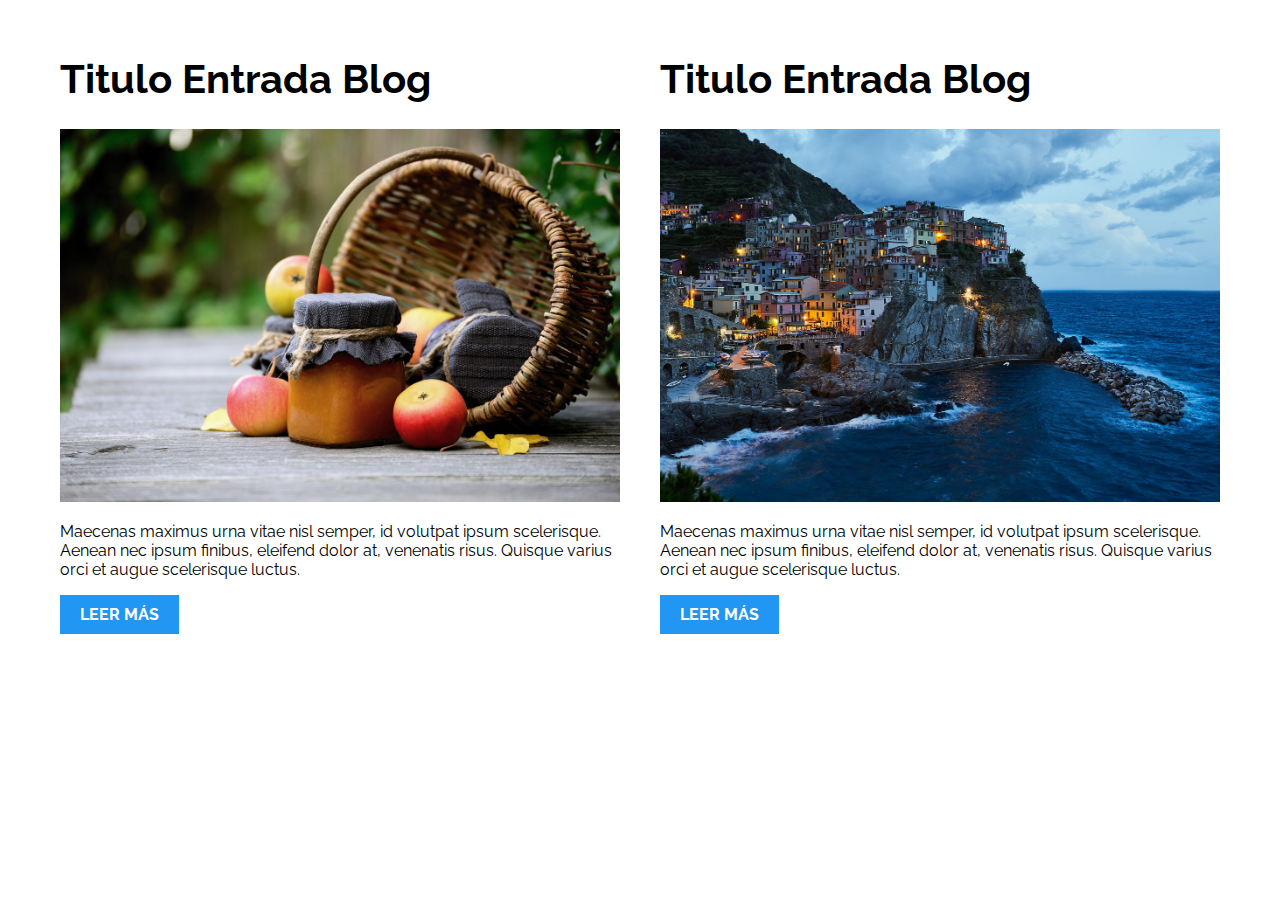
<file: 01-2columnas_iguales_css_grid/index.html>
<!DOCTYPE html>
<html>

<head>
    <meta charset="utf-8">
    <title>Patrones Responsive Web Design - 2 Columnas</title>
    <link rel="stylesheet" href="https://necolas.github.io/normalize.css/8.0.1/normalize.css">
    <link href="https://fonts.googleapis.com/css?family=Raleway:400,700,900" rel="stylesheet">
    <link rel="stylesheet" href="css/styles.css">
    <meta name="viewport" content="width=device-width, initial-scale=1">
</head>

<body>

    <div class="contenedor">
        <article class="entrada-blog">
            <h1>Titulo Entrada Blog</h1>
            <img src="img/imagen1.jpg">
            <p>Maecenas maximus urna vitae nisl semper, id volutpat ipsum scelerisque. Aenean nec ipsum finibus, eleifend dolor at, venenatis risus. Quisque varius orci et augue scelerisque luctus.</p>
            <a href="#">Leer más</a>
        </article>
        <article class="entrada-blog">
            <h1>Titulo Entrada Blog</h1>
            <img src="img/imagen2.jpg">
            <p>Maecenas maximus urna vitae nisl semper, id volutpat ipsum scelerisque. Aenean nec ipsum finibus, eleifend dolor at, venenatis risus. Quisque varius orci et augue scelerisque luctus.</p>
            <a href="#">Leer más</a>
        </article>
    </div>

</body>

</html>
</file>
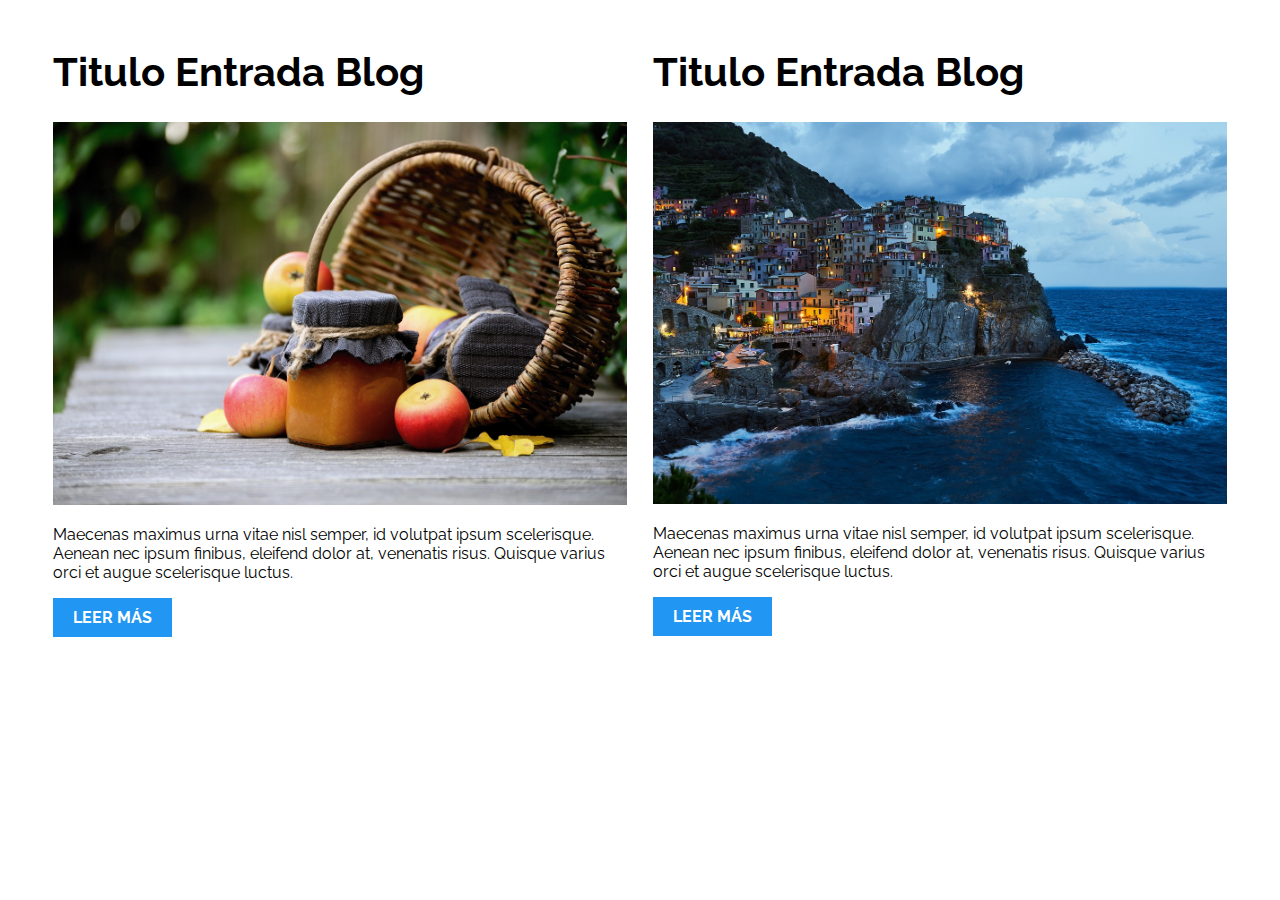
<file: 02-2columnas_iguales_flexbox/index.html>
<!DOCTYPE html>
<html>

<head>
    <meta charset="utf-8">
    <title>Patrones Responsive Web Design - 2 Columnas</title>
    <link rel="stylesheet" href="https://necolas.github.io/normalize.css/8.0.1/normalize.css">
    <link href="https://fonts.googleapis.com/css?family=Raleway:400,700,900" rel="stylesheet">
    <link rel="stylesheet" href="css/styles.css">
    <meta name="viewport" content="width=device-width, initial-scale=1">
</head>

<body>
    <div class="contenedor">
        <article class="entrada-blog">
            <h1>Titulo Entrada Blog</h1>
            <img src="img/imagen1.jpg">
            <p>Maecenas maximus urna vitae nisl semper, id volutpat ipsum scelerisque. Aenean nec ipsum finibus, eleifend dolor at, venenatis risus. Quisque varius orci et augue scelerisque luctus.</p>
            <a href="#">Leer más</a>
        </article>
        <article class="entrada-blog">
            <h1>Titulo Entrada Blog</h1>
            <img src="img/imagen2.jpg">
            <p>Maecenas maximus urna vitae nisl semper, id volutpat ipsum scelerisque. Aenean nec ipsum finibus, eleifend dolor at, venenatis risus. Quisque varius orci et augue scelerisque luctus.</p>
            <a href="#">Leer más</a>
        </article>
    </div>

</body>

</html>
</file>
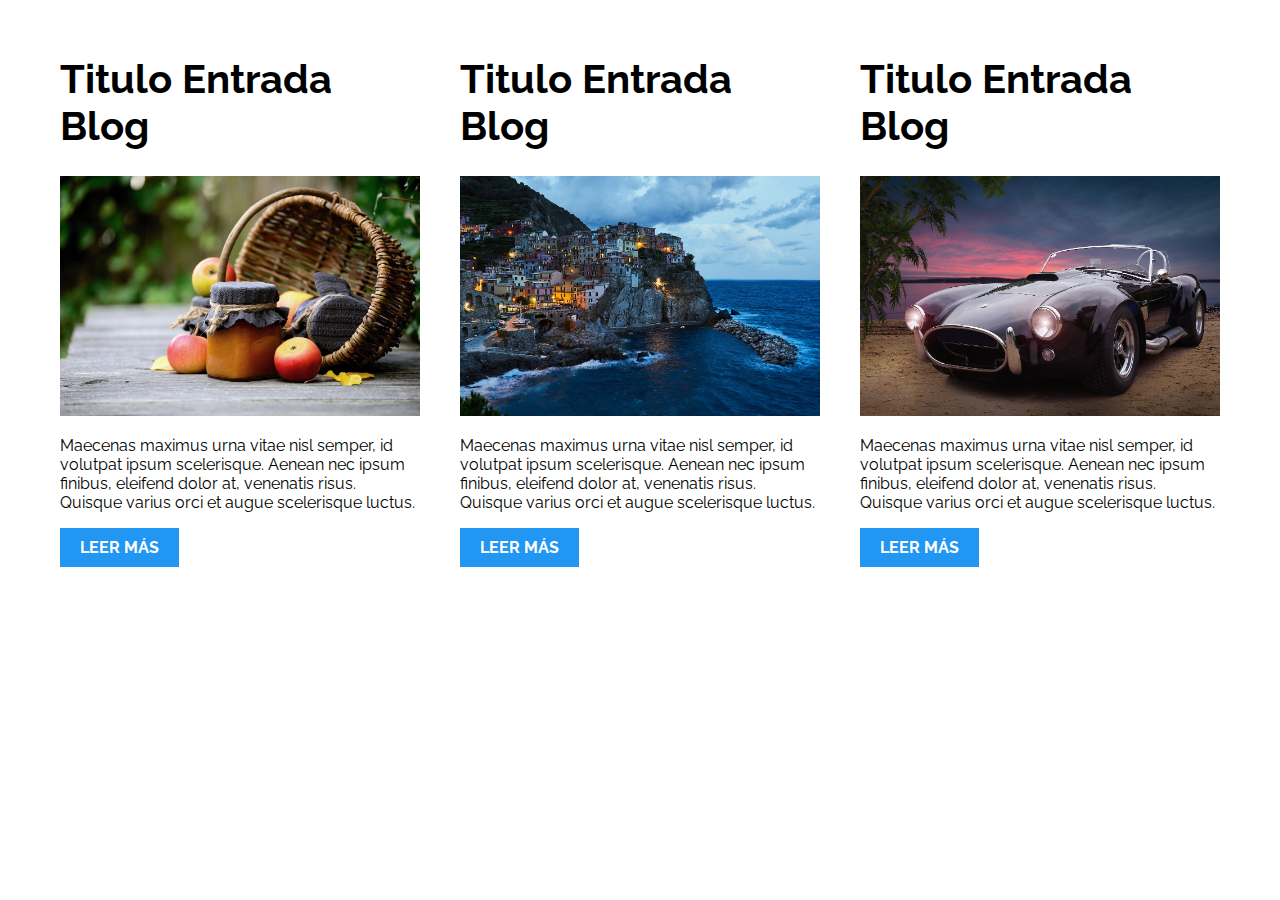
<file: 03-3columnas_iguales_css_grid/index.html>
<!DOCTYPE html>
<html>

<head>
    <meta charset="utf-8">
    <title>Patrones Responsive Web Design - 3 Columnas Iguales</title>
    <link rel="stylesheet" href="https://necolas.github.io/normalize.css/8.0.1/normalize.css">
    <link href="https://fonts.googleapis.com/css?family=Raleway:400,700,900" rel="stylesheet">
    <link rel="stylesheet" href="css/styles.css">
    <meta name="viewport" content="width=device-width, initial-scale=1">
</head>

<body>

    <div class="contenedor">
        <article class="entrada-blog">
            <h1>Titulo Entrada Blog</h1>
            <img src="img/imagen1.jpg">
            <p>Maecenas maximus urna vitae nisl semper, id volutpat ipsum scelerisque. Aenean nec ipsum finibus, eleifend dolor at, venenatis risus. Quisque varius orci et augue scelerisque luctus.</p>
            <a href="#">Leer más</a>
        </article>

        <article class="entrada-blog">
            <h1>Titulo Entrada Blog</h1>
            <img src="img/imagen2.jpg">

            <p>Maecenas maximus urna vitae nisl semper, id volutpat ipsum scelerisque. Aenean nec ipsum finibus, eleifend dolor at, venenatis risus. Quisque varius orci et augue scelerisque luctus.</p>
            <a href="#">Leer más</a>
        </article>

        <article class="entrada-blog">
            <h1>Titulo Entrada Blog</h1>
            <img src="img/imagen3.jpg">

            <p>Maecenas maximus urna vitae nisl semper, id volutpat ipsum scelerisque. Aenean nec ipsum finibus, eleifend dolor at, venenatis risus. Quisque varius orci et augue scelerisque luctus.</p>
            <a href="#">Leer más</a>
        </article>
    </div>

</body>

</html>
</file>
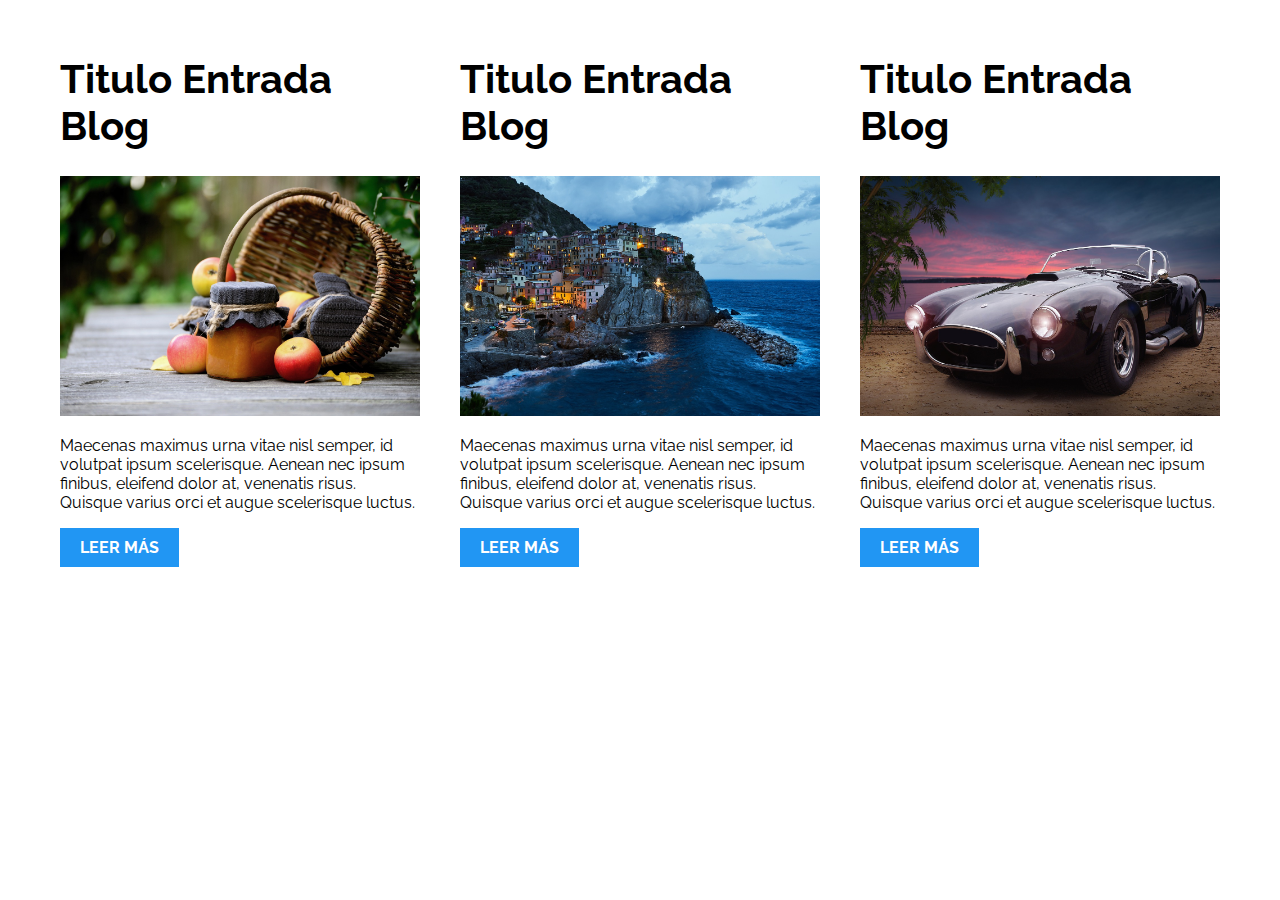
<file: 04-3columnas_iguales_flexbox/index.html>
<!DOCTYPE html>
<html>

<head>
    <meta charset="utf-8">
    <title>Patrones Responsive Web Design - 3 Columnas Iguales</title>
    <link rel="stylesheet" href="https://necolas.github.io/normalize.css/8.0.1/normalize.css">
    <link href="https://fonts.googleapis.com/css?family=Raleway:400,700,900" rel="stylesheet">
    <link rel="stylesheet" href="css/styles.css">
    <meta name="viewport" content="width=device-width, initial-scale=1">
</head>

<body>

    <div class="contenedor">
        <article class="entrada-blog">
            <h1>Titulo Entrada Blog</h1>
            <img src="img/imagen1.jpg">
            <p>Maecenas maximus urna vitae nisl semper, id volutpat ipsum scelerisque. Aenean nec ipsum finibus, eleifend dolor at, venenatis risus. Quisque varius orci et augue scelerisque luctus.</p>
            <a href="#">Leer más</a>
        </article>

        <article class="entrada-blog">
            <h1>Titulo Entrada Blog</h1>
            <img src="img/imagen2.jpg">

            <p>Maecenas maximus urna vitae nisl semper, id volutpat ipsum scelerisque. Aenean nec ipsum finibus, eleifend dolor at, venenatis risus. Quisque varius orci et augue scelerisque luctus.</p>
            <a href="#">Leer más</a>
        </article>

        <article class="entrada-blog">
            <h1>Titulo Entrada Blog</h1>
            <img src="img/imagen3.jpg">

            <p>Maecenas maximus urna vitae nisl semper, id volutpat ipsum scelerisque. Aenean nec ipsum finibus, eleifend dolor at, venenatis risus. Quisque varius orci et augue scelerisque luctus.</p>
            <a href="#">Leer más</a>
        </article>
    </div>
</body>

</html>
</file>
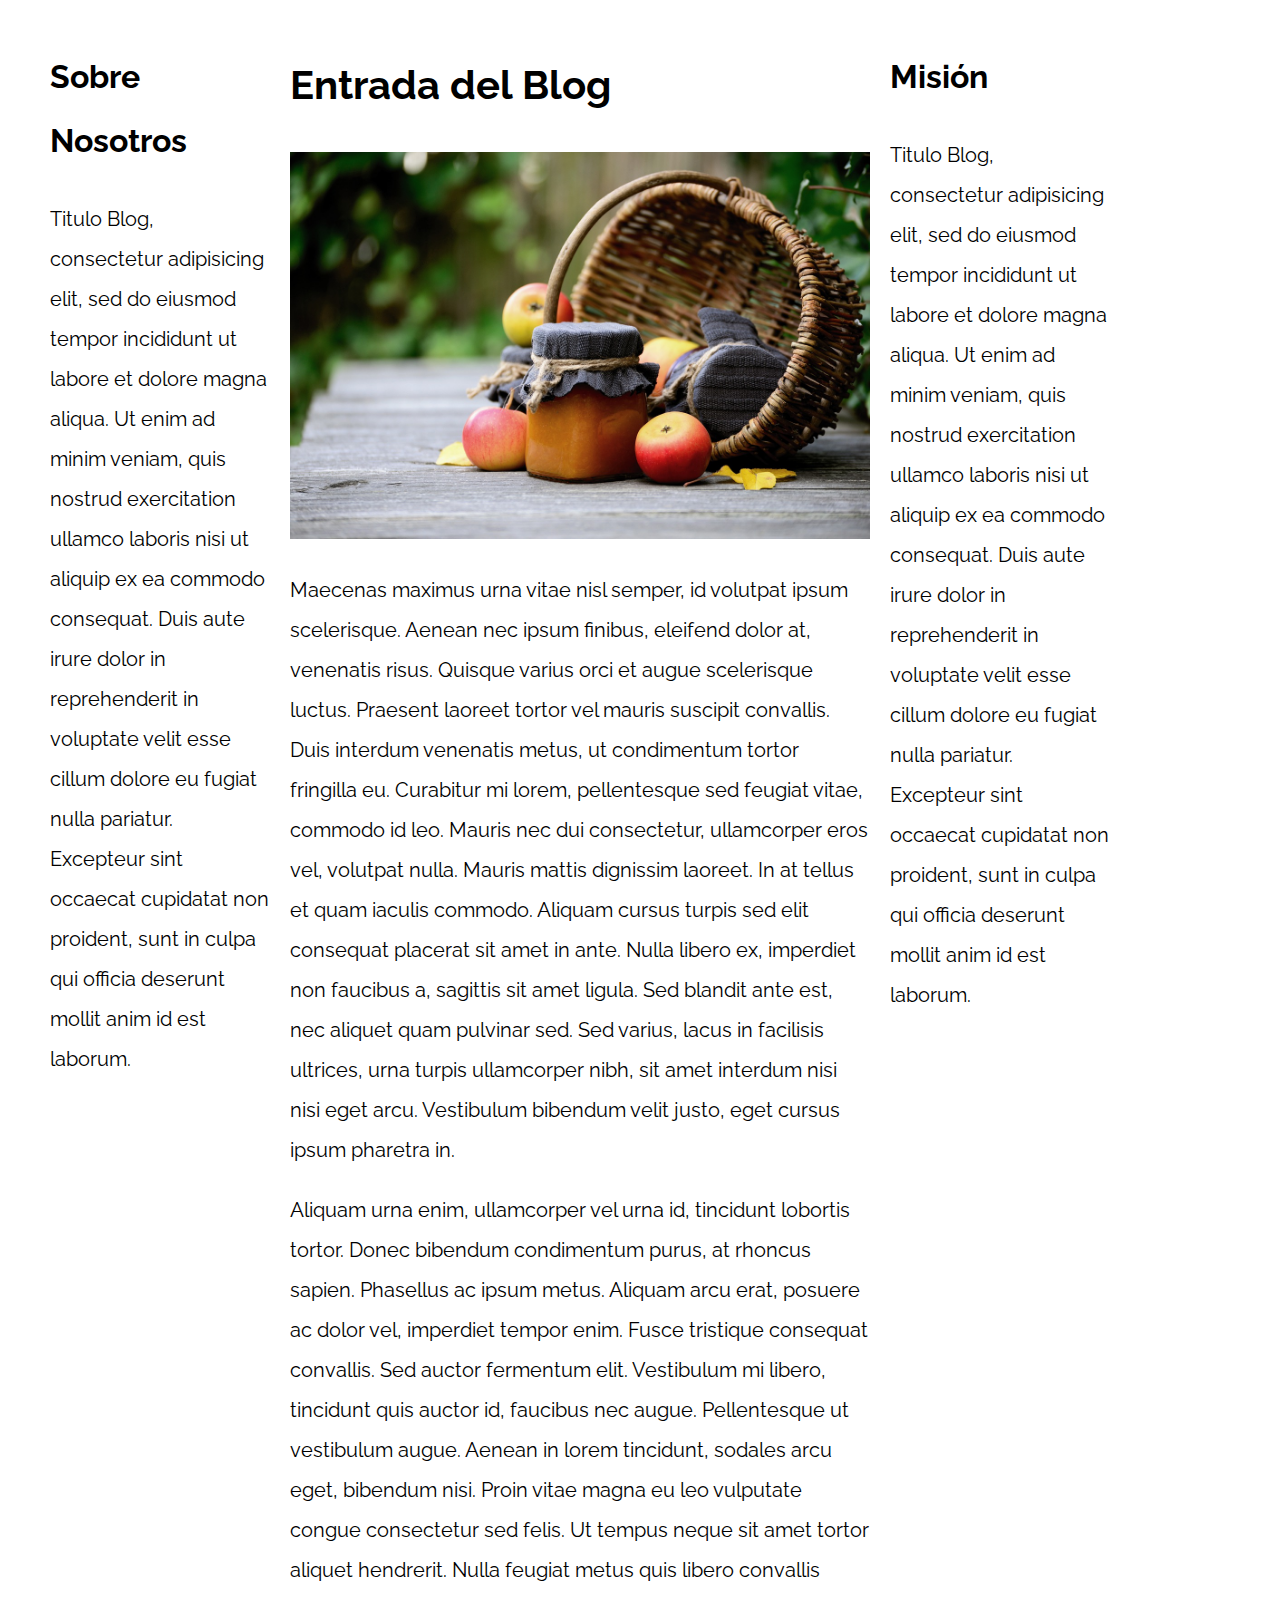
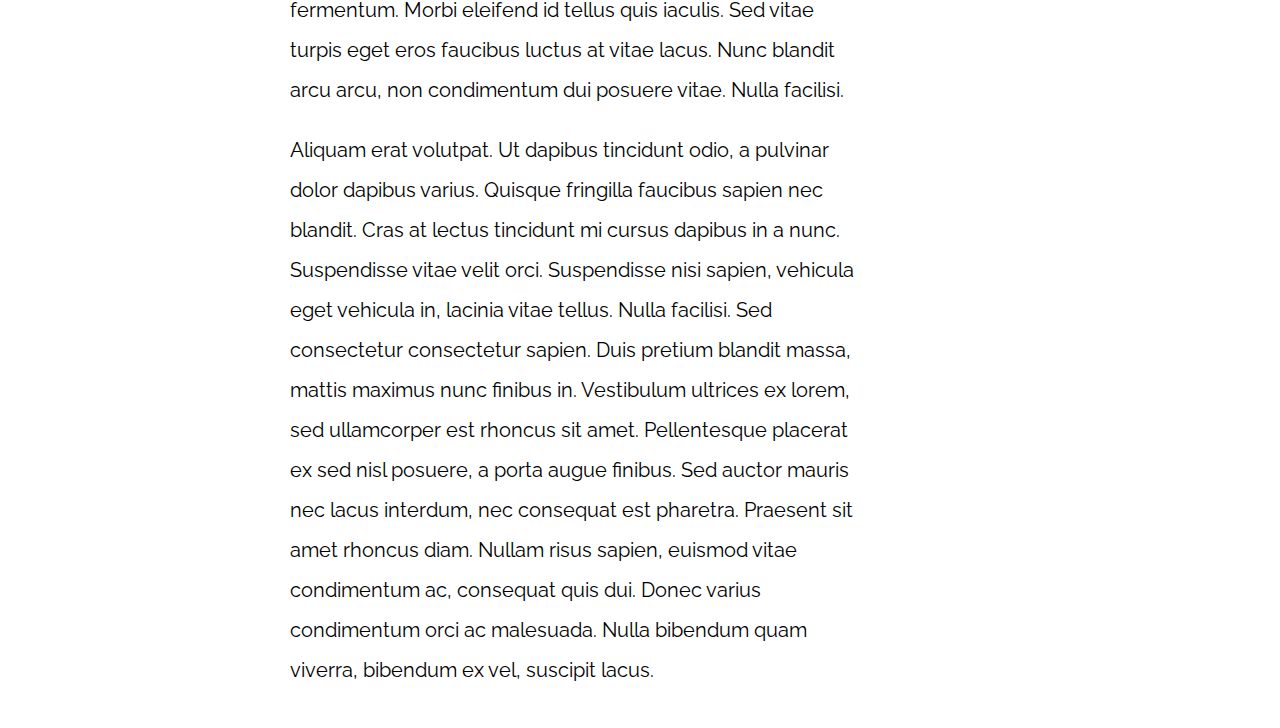
<file: 05-3columnas_css_grid/index.html>
<!DOCTYPE html>
<html>

<head>
    <meta charset="utf-8">
    <title>Patrones Responsive Web Design</title>
    <link rel="stylesheet" href="https://necolas.github.io/normalize.css/8.0.1/normalize.css">
    <link href="https://fonts.googleapis.com/css?family=Raleway:400,700,900" rel="stylesheet">
    <link rel="stylesheet" href="css/styles.css">
    <meta name="viewport" content="width=device-width, initial-scale=1">
</head>

<body>

    <div class="contenedor">
        <main class="contenidoprin">
            <article>
                <h1>Entrada del Blog</h1>
                <img src="img/imagen1.jpg">

                <p>Maecenas maximus urna vitae nisl semper, id volutpat ipsum scelerisque. Aenean nec ipsum finibus, eleifend dolor at, venenatis risus. Quisque varius orci et augue scelerisque luctus. Praesent laoreet tortor vel mauris suscipit convallis.
                    Duis interdum venenatis metus, ut condimentum tortor fringilla eu. Curabitur mi lorem, pellentesque sed feugiat vitae, commodo id leo. Mauris nec dui consectetur, ullamcorper eros vel, volutpat nulla. Mauris mattis dignissim laoreet.
                    In at tellus et quam iaculis commodo. Aliquam cursus turpis sed elit consequat placerat sit amet in ante. Nulla libero ex, imperdiet non faucibus a, sagittis sit amet ligula. Sed blandit ante est, nec aliquet quam pulvinar sed. Sed
                    varius, lacus in facilisis ultrices, urna turpis ullamcorper nibh, sit amet interdum nisi nisi eget arcu. Vestibulum bibendum velit justo, eget cursus ipsum pharetra in.</p>

                <p>Aliquam urna enim, ullamcorper vel urna id, tincidunt lobortis tortor. Donec bibendum condimentum purus, at rhoncus sapien. Phasellus ac ipsum metus. Aliquam arcu erat, posuere ac dolor vel, imperdiet tempor enim. Fusce tristique consequat
                    convallis. Sed auctor fermentum elit. Vestibulum mi libero, tincidunt quis auctor id, faucibus nec augue. Pellentesque ut vestibulum augue. Aenean in lorem tincidunt, sodales arcu eget, bibendum nisi. Proin vitae magna eu leo vulputate
                    congue consectetur sed felis. Ut tempus neque sit amet tortor aliquet hendrerit. Nulla feugiat metus quis libero convallis fermentum. Morbi eleifend id tellus quis iaculis. Sed vitae turpis eget eros faucibus luctus at vitae lacus.
                    Nunc blandit arcu arcu, non condimentum dui posuere vitae. Nulla facilisi.</p>

                <p>Aliquam erat volutpat. Ut dapibus tincidunt odio, a pulvinar dolor dapibus varius. Quisque fringilla faucibus sapien nec blandit. Cras at lectus tincidunt mi cursus dapibus in a nunc. Suspendisse vitae velit orci. Suspendisse nisi sapien,
                    vehicula eget vehicula in, lacinia vitae tellus. Nulla facilisi. Sed consectetur consectetur sapien. Duis pretium blandit massa, mattis maximus nunc finibus in. Vestibulum ultrices ex lorem, sed ullamcorper est rhoncus sit amet. Pellentesque
                    placerat ex sed nisl posuere, a porta augue finibus. Sed auctor mauris nec lacus interdum, nec consequat est pharetra. Praesent sit amet rhoncus diam. Nullam risus sapien, euismod vitae condimentum ac, consequat quis dui. Donec varius
                    condimentum orci ac malesuada. Nulla bibendum quam viverra, bibendum ex vel, suscipit lacus.</p>

            </article>
        </main>

        <aside class="aside1">
            <h2>Sobre Nosotros</h2>
            <p>Titulo Blog, consectetur adipisicing elit, sed do eiusmod tempor incididunt ut labore et dolore magna aliqua. Ut enim ad minim veniam, quis nostrud exercitation ullamco laboris nisi ut aliquip ex ea commodo consequat. Duis aute irure dolor
                in reprehenderit in voluptate velit esse cillum dolore eu fugiat nulla pariatur. Excepteur sint occaecat cupidatat non proident, sunt in culpa qui officia deserunt mollit anim id est laborum.</p>
        </aside>
        <aside class="aside2">
            <h2>Misión</h2>
            <p>Titulo Blog, consectetur adipisicing elit, sed do eiusmod tempor incididunt ut labore et dolore magna aliqua. Ut enim ad minim veniam, quis nostrud exercitation ullamco laboris nisi ut aliquip ex ea commodo consequat. Duis aute irure dolor
                in reprehenderit in voluptate velit esse cillum dolore eu fugiat nulla pariatur. Excepteur sint occaecat cupidatat non proident, sunt in culpa qui officia deserunt mollit anim id est laborum.</p>
        </aside>
    </div>

</body>

</html>
</file>
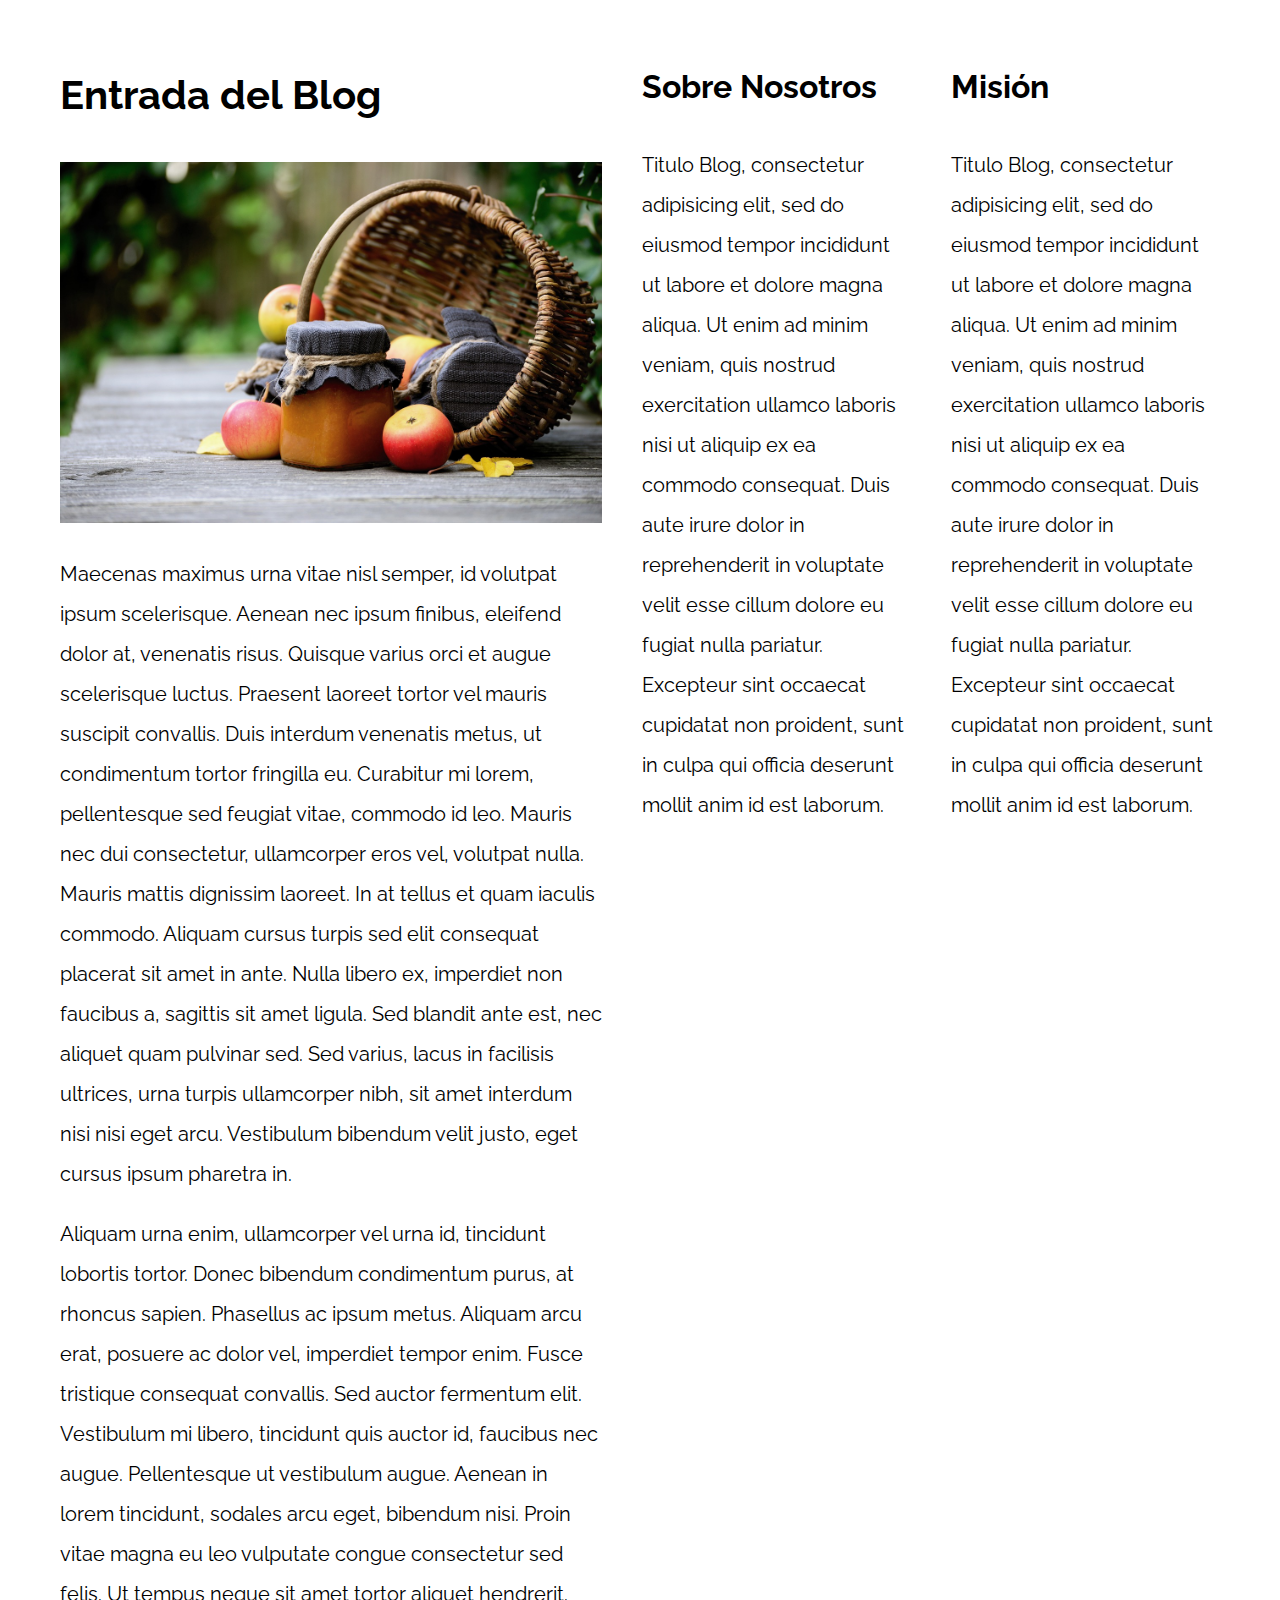
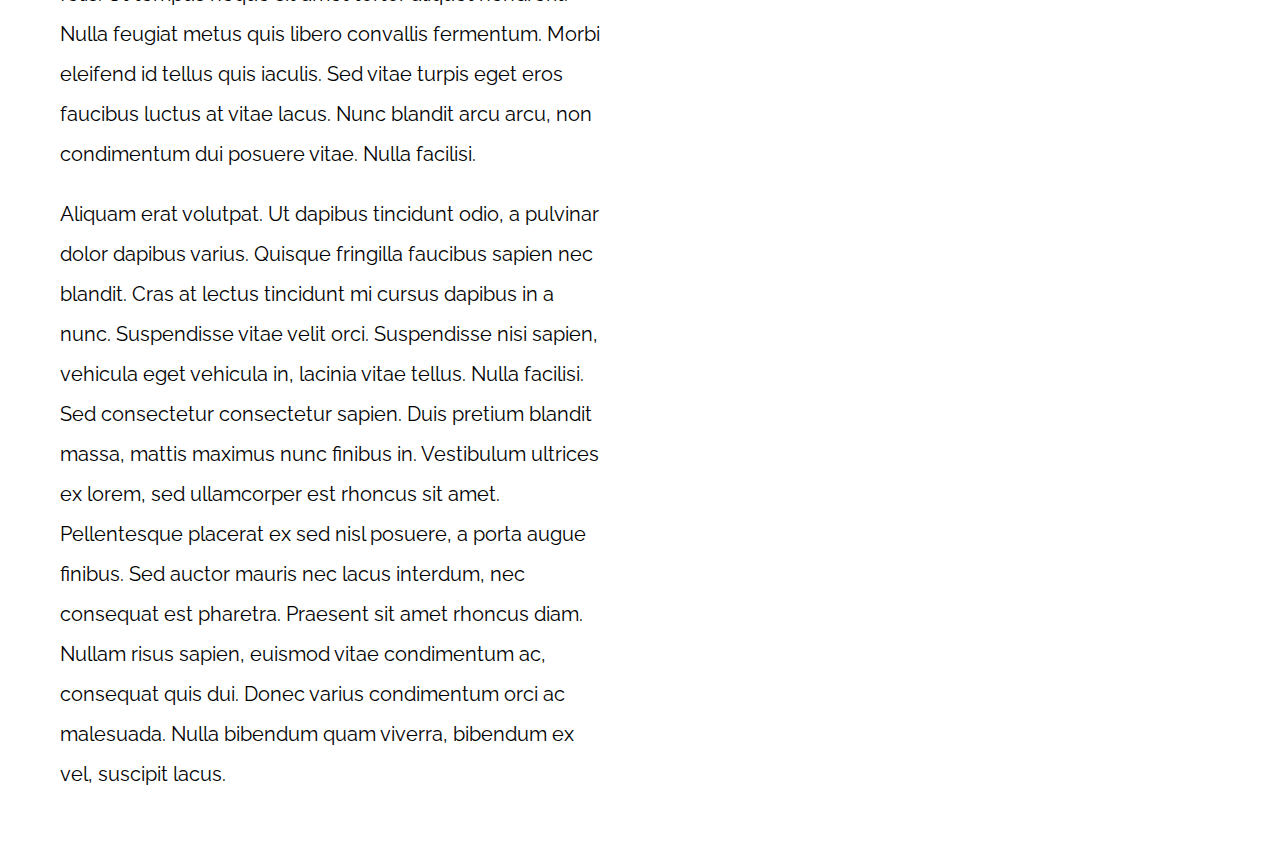
<file: 06-3columnas_flexbox/index.html>
<!DOCTYPE html>
<html>

<head>
    <meta charset="utf-8">
    <title>Patrones Responsive Web Design</title>
    <link rel="stylesheet" href="https://necolas.github.io/normalize.css/8.0.1/normalize.css">
    <link href="https://fonts.googleapis.com/css?family=Raleway:400,700,900" rel="stylesheet">
    <link rel="stylesheet" href="css/styles.css">
    <meta name="viewport" content="width=device-width, initial-scale=1">
</head>

<body>

    <div class="contenedor">
        <main class="conteprin">
            <article>
                <h1>Entrada del Blog</h1>
                <img src="img/imagen1.jpg">

                <p>Maecenas maximus urna vitae nisl semper, id volutpat ipsum scelerisque. Aenean nec ipsum finibus, eleifend dolor at, venenatis risus. Quisque varius orci et augue scelerisque luctus. Praesent laoreet tortor vel mauris suscipit convallis.
                    Duis interdum venenatis metus, ut condimentum tortor fringilla eu. Curabitur mi lorem, pellentesque sed feugiat vitae, commodo id leo. Mauris nec dui consectetur, ullamcorper eros vel, volutpat nulla. Mauris mattis dignissim laoreet.
                    In at tellus et quam iaculis commodo. Aliquam cursus turpis sed elit consequat placerat sit amet in ante. Nulla libero ex, imperdiet non faucibus a, sagittis sit amet ligula. Sed blandit ante est, nec aliquet quam pulvinar sed. Sed
                    varius, lacus in facilisis ultrices, urna turpis ullamcorper nibh, sit amet interdum nisi nisi eget arcu. Vestibulum bibendum velit justo, eget cursus ipsum pharetra in.</p>

                <p>Aliquam urna enim, ullamcorper vel urna id, tincidunt lobortis tortor. Donec bibendum condimentum purus, at rhoncus sapien. Phasellus ac ipsum metus. Aliquam arcu erat, posuere ac dolor vel, imperdiet tempor enim. Fusce tristique consequat
                    convallis. Sed auctor fermentum elit. Vestibulum mi libero, tincidunt quis auctor id, faucibus nec augue. Pellentesque ut vestibulum augue. Aenean in lorem tincidunt, sodales arcu eget, bibendum nisi. Proin vitae magna eu leo vulputate
                    congue consectetur sed felis. Ut tempus neque sit amet tortor aliquet hendrerit. Nulla feugiat metus quis libero convallis fermentum. Morbi eleifend id tellus quis iaculis. Sed vitae turpis eget eros faucibus luctus at vitae lacus.
                    Nunc blandit arcu arcu, non condimentum dui posuere vitae. Nulla facilisi.</p>

                <p>Aliquam erat volutpat. Ut dapibus tincidunt odio, a pulvinar dolor dapibus varius. Quisque fringilla faucibus sapien nec blandit. Cras at lectus tincidunt mi cursus dapibus in a nunc. Suspendisse vitae velit orci. Suspendisse nisi sapien,
                    vehicula eget vehicula in, lacinia vitae tellus. Nulla facilisi. Sed consectetur consectetur sapien. Duis pretium blandit massa, mattis maximus nunc finibus in. Vestibulum ultrices ex lorem, sed ullamcorper est rhoncus sit amet. Pellentesque
                    placerat ex sed nisl posuere, a porta augue finibus. Sed auctor mauris nec lacus interdum, nec consequat est pharetra. Praesent sit amet rhoncus diam. Nullam risus sapien, euismod vitae condimentum ac, consequat quis dui. Donec varius
                    condimentum orci ac malesuada. Nulla bibendum quam viverra, bibendum ex vel, suscipit lacus.</p>

            </article>
        </main>

        <aside class="aside1">
            <h2>Sobre Nosotros</h2>
            <p>Titulo Blog, consectetur adipisicing elit, sed do eiusmod tempor incididunt ut labore et dolore magna aliqua. Ut enim ad minim veniam, quis nostrud exercitation ullamco laboris nisi ut aliquip ex ea commodo consequat. Duis aute irure dolor
                in reprehenderit in voluptate velit esse cillum dolore eu fugiat nulla pariatur. Excepteur sint occaecat cupidatat non proident, sunt in culpa qui officia deserunt mollit anim id est laborum.</p>
        </aside>
        <aside class="aside2">
            <h2>Misión</h2>
            <p>Titulo Blog, consectetur adipisicing elit, sed do eiusmod tempor incididunt ut labore et dolore magna aliqua. Ut enim ad minim veniam, quis nostrud exercitation ullamco laboris nisi ut aliquip ex ea commodo consequat. Duis aute irure dolor
                in reprehenderit in voluptate velit esse cillum dolore eu fugiat nulla pariatur. Excepteur sint occaecat cupidatat non proident, sunt in culpa qui officia deserunt mollit anim id est laborum.</p>
        </aside>
    </div>

</body>

</html>
</file>
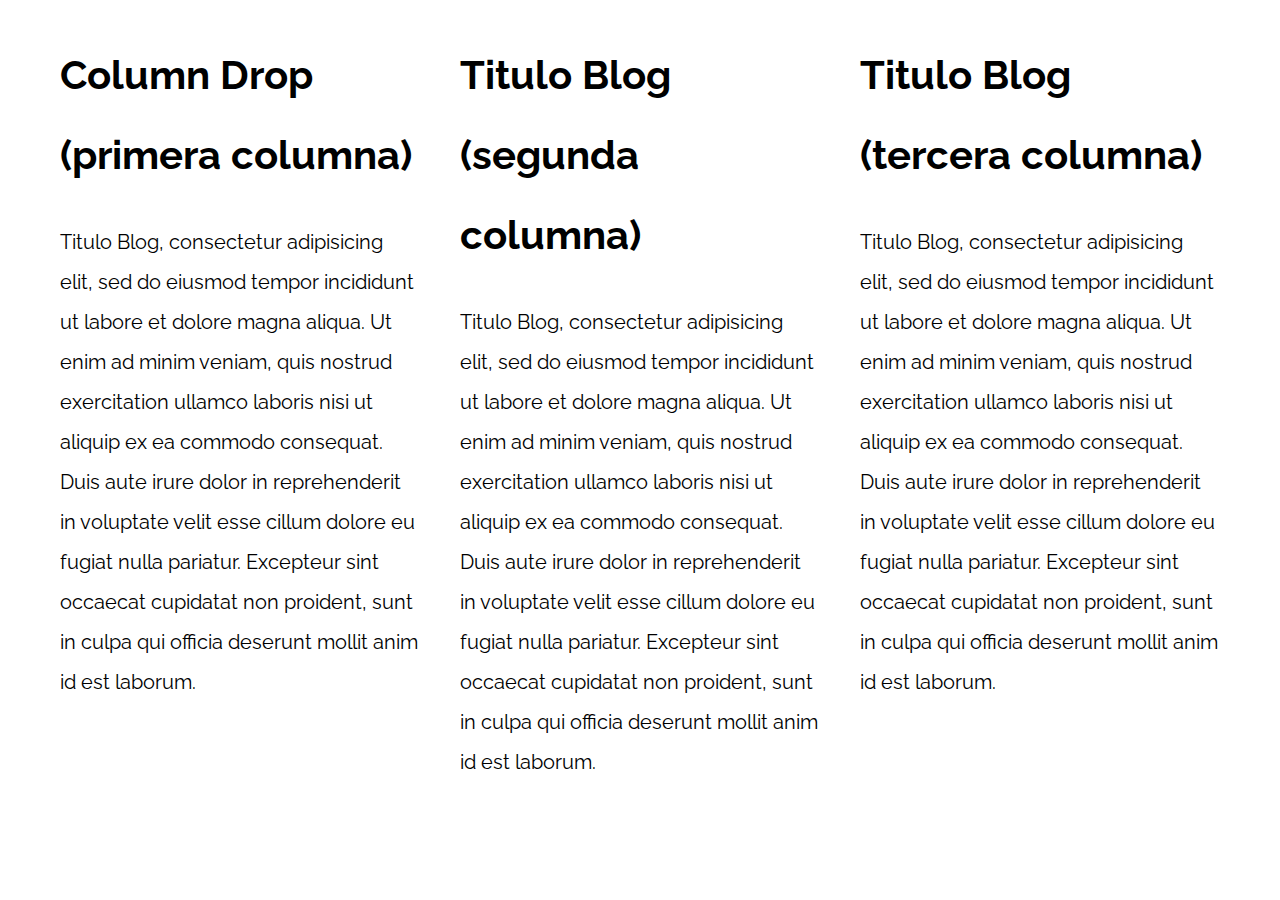
<file: 07-column_drop_css_grid/index.html>
<!DOCTYPE html>
<html>

<head>
    <meta charset="utf-8">
    <title>Patrones Responsive Web Design</title>
    <link rel="stylesheet" href="https://necolas.github.io/normalize.css/8.0.1/normalize.css">
    <link href="https://fonts.googleapis.com/css?family=Raleway:400,700,900" rel="stylesheet">
    <link rel="stylesheet" href="css/styles.css">
    <meta name="viewport" content="width=device-width, initial-scale=1">
</head>

<body>

    <div class="contenedor">
        <main class="conteprin">
            <h1>Column Drop (primera columna)</h1>
            <p>
                Titulo Blog, consectetur adipisicing elit, sed do eiusmod tempor incididunt ut labore et dolore magna aliqua. Ut enim ad minim veniam, quis nostrud exercitation ullamco laboris nisi ut aliquip ex ea commodo consequat. Duis aute irure dolor in reprehenderit
                in voluptate velit esse cillum dolore eu fugiat nulla pariatur. Excepteur sint occaecat cupidatat non proident, sunt in culpa qui officia deserunt mollit anim id est laborum.
            </p>
        </main>

        <aside class="aside1">
            <h1>Titulo Blog (segunda columna)</h1>
            <p>
                Titulo Blog, consectetur adipisicing elit, sed do eiusmod tempor incididunt ut labore et dolore magna aliqua. Ut enim ad minim veniam, quis nostrud exercitation ullamco laboris nisi ut aliquip ex ea commodo consequat. Duis aute irure dolor in reprehenderit
                in voluptate velit esse cillum dolore eu fugiat nulla pariatur. Excepteur sint occaecat cupidatat non proident, sunt in culpa qui officia deserunt mollit anim id est laborum.
            </p>
        </aside>

        <aside class="aside2">
            <h1>Titulo Blog (tercera columna)</h1>
            <p>
                Titulo Blog, consectetur adipisicing elit, sed do eiusmod tempor incididunt ut labore et dolore magna aliqua. Ut enim ad minim veniam, quis nostrud exercitation ullamco laboris nisi ut aliquip ex ea commodo consequat. Duis aute irure dolor in reprehenderit
                in voluptate velit esse cillum dolore eu fugiat nulla pariatur. Excepteur sint occaecat cupidatat non proident, sunt in culpa qui officia deserunt mollit anim id est laborum.
            </p>
        </aside>
    </div>

</body>

</html>
</file>
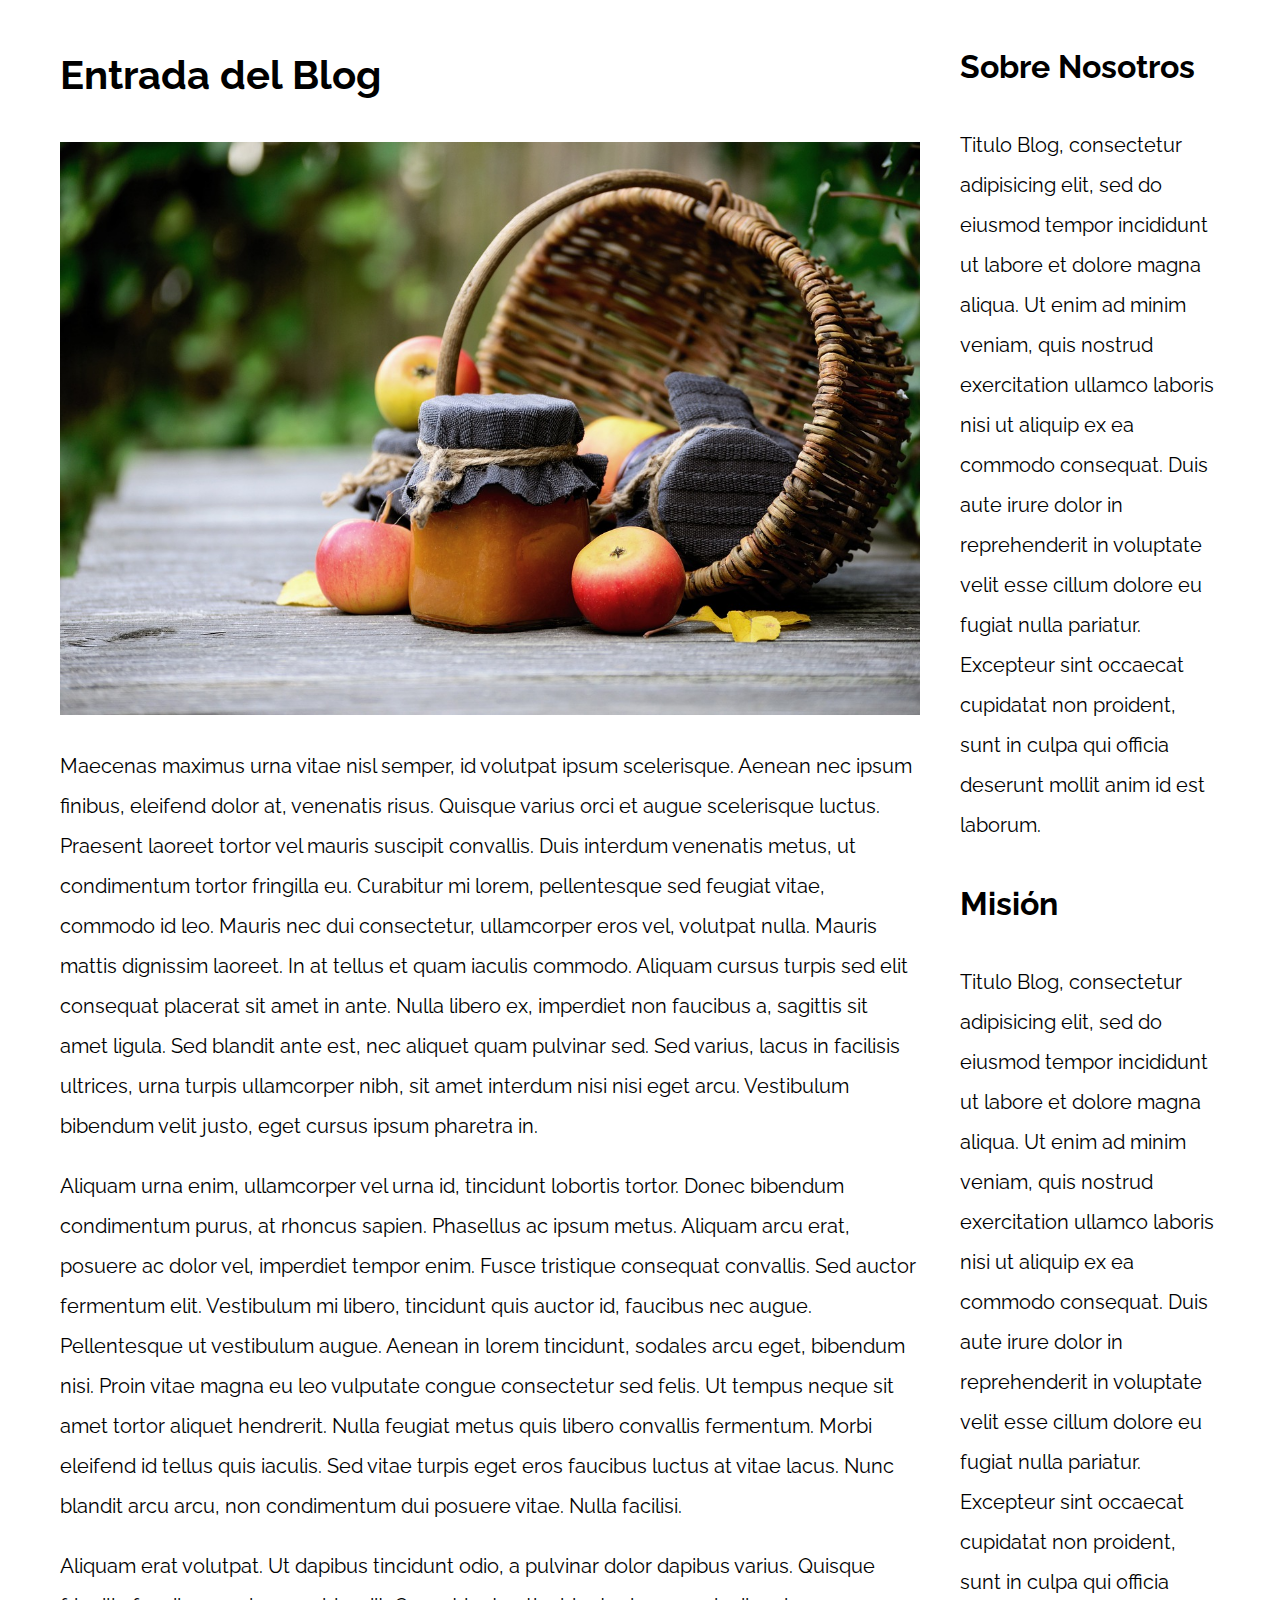
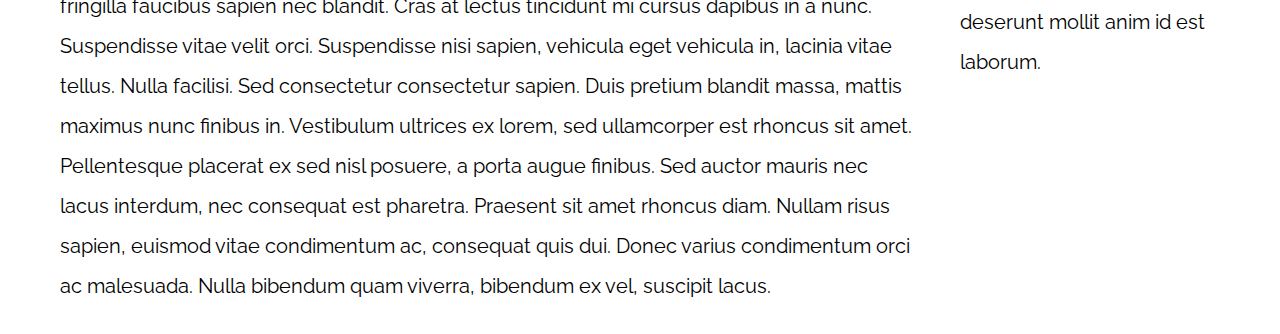
<file: 09-con_sidebar_css_grid/index.html>
<!DOCTYPE html>
<html>

<head>
    <meta charset="utf-8">
    <title>Patrones Responsive Web Design</title>
    <link rel="stylesheet" href="https://necolas.github.io/normalize.css/8.0.1/normalize.css">
    <link href="https://fonts.googleapis.com/css?family=Raleway:400,700,900" rel="stylesheet">
    <link rel="stylesheet" href="css/styles.css">
    <meta name="viewport" content="width=device-width, initial-scale=1">
</head>

<body>

    <div class="contenedor">
        <article>
            <h1>Entrada del Blog</h1>
            <img src="img/imagen1.jpg">

            <p>Maecenas maximus urna vitae nisl semper, id volutpat ipsum scelerisque. Aenean nec ipsum finibus, eleifend dolor at, venenatis risus. Quisque varius orci et augue scelerisque luctus. Praesent laoreet tortor vel mauris suscipit convallis. Duis
                interdum venenatis metus, ut condimentum tortor fringilla eu. Curabitur mi lorem, pellentesque sed feugiat vitae, commodo id leo. Mauris nec dui consectetur, ullamcorper eros vel, volutpat nulla. Mauris mattis dignissim laoreet. In at
                tellus et quam iaculis commodo. Aliquam cursus turpis sed elit consequat placerat sit amet in ante. Nulla libero ex, imperdiet non faucibus a, sagittis sit amet ligula. Sed blandit ante est, nec aliquet quam pulvinar sed. Sed varius, lacus
                in facilisis ultrices, urna turpis ullamcorper nibh, sit amet interdum nisi nisi eget arcu. Vestibulum bibendum velit justo, eget cursus ipsum pharetra in.</p>

            <p>Aliquam urna enim, ullamcorper vel urna id, tincidunt lobortis tortor. Donec bibendum condimentum purus, at rhoncus sapien. Phasellus ac ipsum metus. Aliquam arcu erat, posuere ac dolor vel, imperdiet tempor enim. Fusce tristique consequat
                convallis. Sed auctor fermentum elit. Vestibulum mi libero, tincidunt quis auctor id, faucibus nec augue. Pellentesque ut vestibulum augue. Aenean in lorem tincidunt, sodales arcu eget, bibendum nisi. Proin vitae magna eu leo vulputate
                congue consectetur sed felis. Ut tempus neque sit amet tortor aliquet hendrerit. Nulla feugiat metus quis libero convallis fermentum. Morbi eleifend id tellus quis iaculis. Sed vitae turpis eget eros faucibus luctus at vitae lacus. Nunc
                blandit arcu arcu, non condimentum dui posuere vitae. Nulla facilisi.</p>

            <p>Aliquam erat volutpat. Ut dapibus tincidunt odio, a pulvinar dolor dapibus varius. Quisque fringilla faucibus sapien nec blandit. Cras at lectus tincidunt mi cursus dapibus in a nunc. Suspendisse vitae velit orci. Suspendisse nisi sapien,
                vehicula eget vehicula in, lacinia vitae tellus. Nulla facilisi. Sed consectetur consectetur sapien. Duis pretium blandit massa, mattis maximus nunc finibus in. Vestibulum ultrices ex lorem, sed ullamcorper est rhoncus sit amet. Pellentesque
                placerat ex sed nisl posuere, a porta augue finibus. Sed auctor mauris nec lacus interdum, nec consequat est pharetra. Praesent sit amet rhoncus diam. Nullam risus sapien, euismod vitae condimentum ac, consequat quis dui. Donec varius
                condimentum orci ac malesuada. Nulla bibendum quam viverra, bibendum ex vel, suscipit lacus.</p>
        </article>
        <aside>
            <h2>Sobre Nosotros</h2>
            <p>Titulo Blog, consectetur adipisicing elit, sed do eiusmod tempor incididunt ut labore et dolore magna aliqua. Ut enim ad minim veniam, quis nostrud exercitation ullamco laboris nisi ut aliquip ex ea commodo consequat. Duis aute irure dolor
                in reprehenderit in voluptate velit esse cillum dolore eu fugiat nulla pariatur. Excepteur sint occaecat cupidatat non proident, sunt in culpa qui officia deserunt mollit anim id est laborum.</p>


            <h2>Misión</h2>
            <p>Titulo Blog, consectetur adipisicing elit, sed do eiusmod tempor incididunt ut labore et dolore magna aliqua. Ut enim ad minim veniam, quis nostrud exercitation ullamco laboris nisi ut aliquip ex ea commodo consequat. Duis aute irure dolor
                in reprehenderit in voluptate velit esse cillum dolore eu fugiat nulla pariatur. Excepteur sint occaecat cupidatat non proident, sunt in culpa qui officia deserunt mollit anim id est laborum.</p>
        </aside>
    </div>

</body>

</html>
</file>
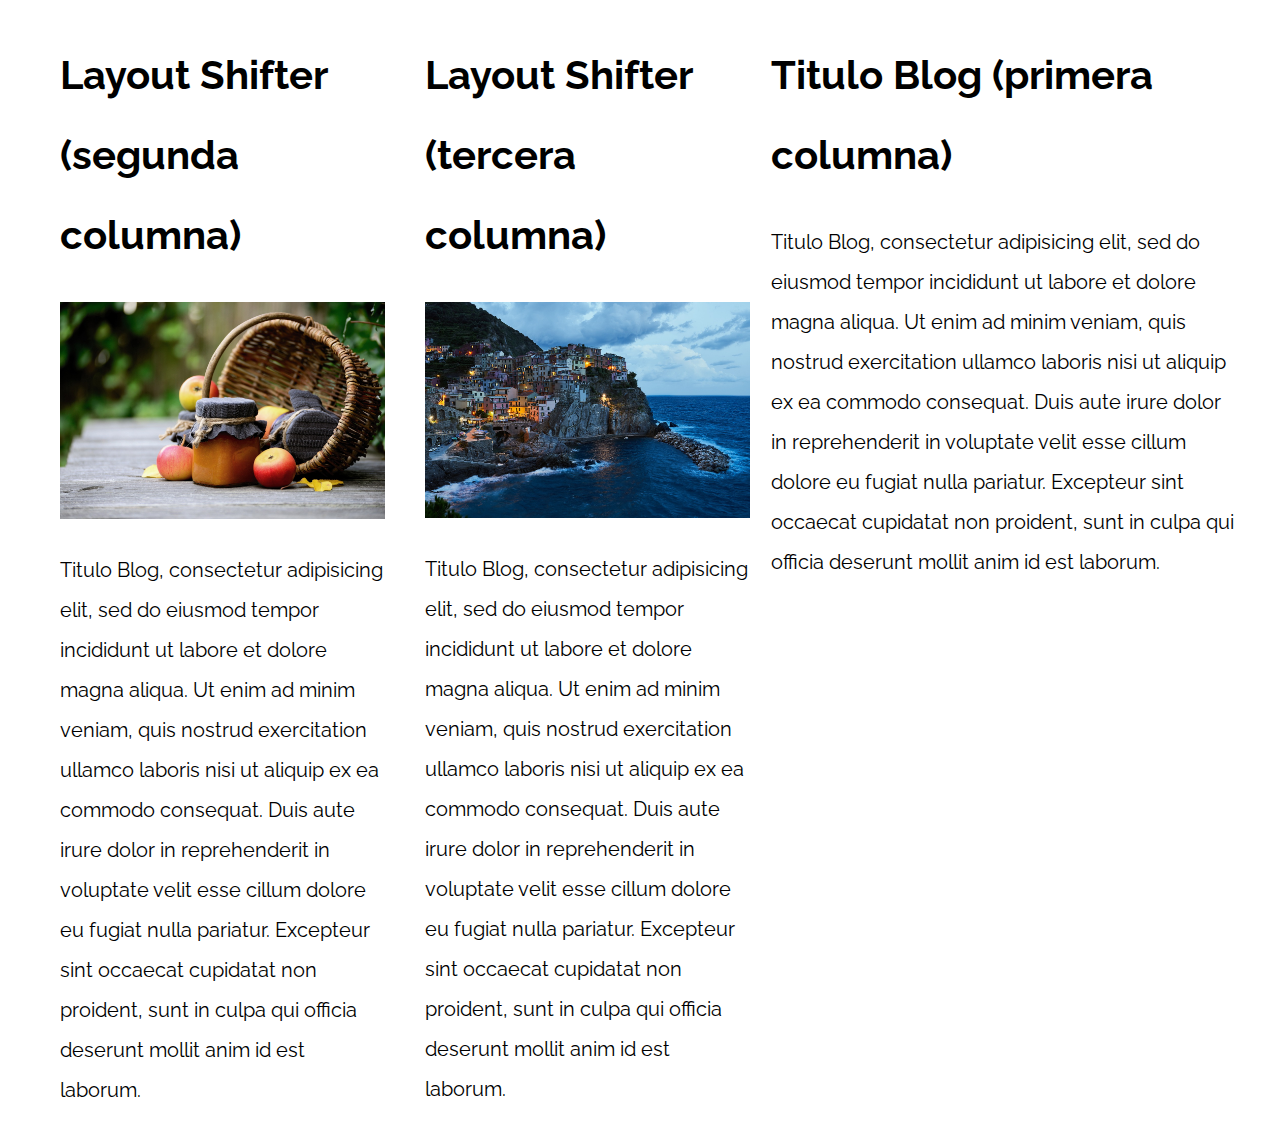
<file: 11-layout_shifter_css_grid/index.html>
<!DOCTYPE html>
<html>

<head>
    <meta charset="utf-8">
    <title>Patrones Responsive Web Design</title>
    <link rel="stylesheet" href="https://necolas.github.io/normalize.css/8.0.1/normalize.css">
    <link href="https://fonts.googleapis.com/css?family=Raleway:400,700,900" rel="stylesheet">
    <link rel="stylesheet" href="css/styles.css">
    <meta name="viewport" content="width=device-width, initial-scale=1">
</head>

<body>

    <div class="contenedor">
        <aside class="aside">
            <h1>Titulo Blog (primera columna)</h1>
            <p>
                Titulo Blog, consectetur adipisicing elit, sed do eiusmod tempor incididunt ut labore et dolore magna aliqua. Ut enim ad minim veniam, quis nostrud exercitation ullamco laboris nisi ut aliquip ex ea commodo consequat. Duis aute irure dolor in reprehenderit
                in voluptate velit esse cillum dolore eu fugiat nulla pariatur. Excepteur sint occaecat cupidatat non proident, sunt in culpa qui officia deserunt mollit anim id est laborum.
            </p>
        </aside>

        <main class="conteprin">
            <article class="entrada-blog">
                <h1>Layout Shifter (segunda columna)</h1>
                <img src="img/imagen1.jpg">
                <p>
                    Titulo Blog, consectetur adipisicing elit, sed do eiusmod tempor incididunt ut labore et dolore magna aliqua. Ut enim ad minim veniam, quis nostrud exercitation ullamco laboris nisi ut aliquip ex ea commodo consequat. Duis aute irure dolor in reprehenderit
                    in voluptate velit esse cillum dolore eu fugiat nulla pariatur. Excepteur sint occaecat cupidatat non proident, sunt in culpa qui officia deserunt mollit anim id est laborum.
                </p>
            </article>

            <article class="entrada-blog">
                <h1>Layout Shifter (tercera columna)</h1>
                <img src="img/imagen2.jpg">
                <p>
                    Titulo Blog, consectetur adipisicing elit, sed do eiusmod tempor incididunt ut labore et dolore magna aliqua. Ut enim ad minim veniam, quis nostrud exercitation ullamco laboris nisi ut aliquip ex ea commodo consequat. Duis aute irure dolor in reprehenderit
                    in voluptate velit esse cillum dolore eu fugiat nulla pariatur. Excepteur sint occaecat cupidatat non proident, sunt in culpa qui officia deserunt mollit anim id est laborum.
                </p>
            </article>
        </main>
    </div>

</body>

</html>
</file>
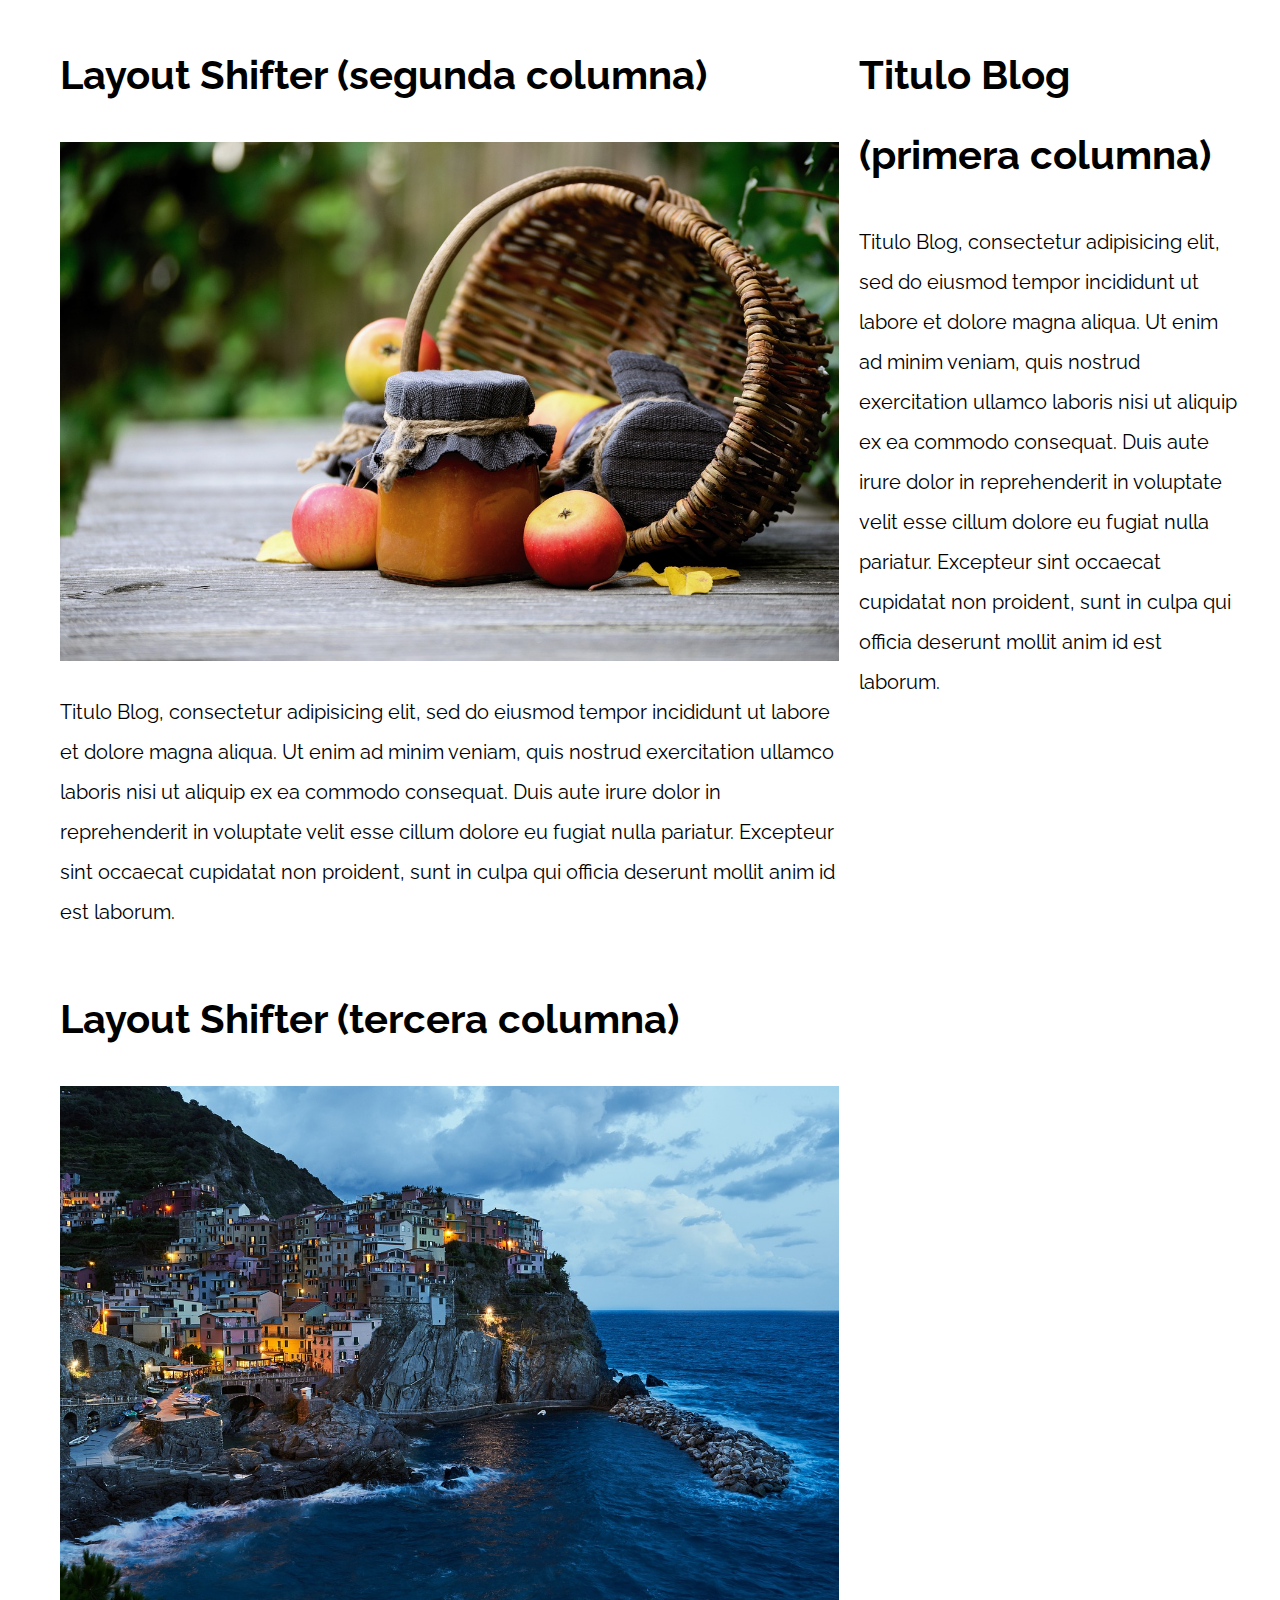
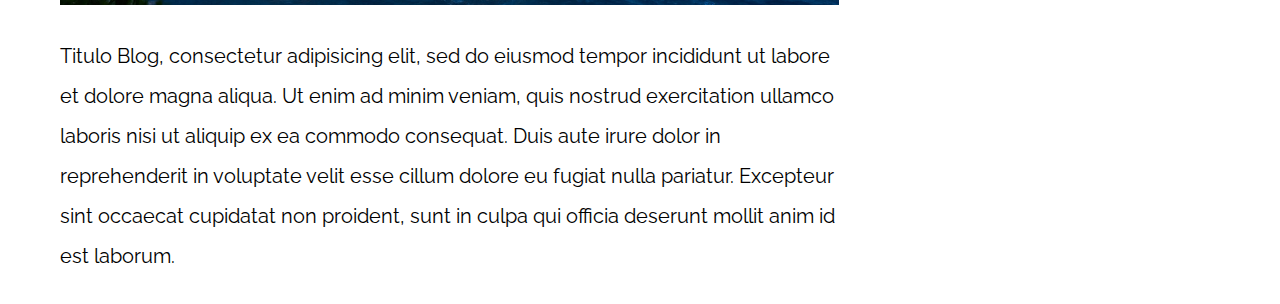
<file: 12-layout_shifter_flexbox/index.html>
<!DOCTYPE html>
<html>

<head>
    <meta charset="utf-8">
    <title>Patrones Responsive Web Design</title>
    <link rel="stylesheet" href="https://necolas.github.io/normalize.css/8.0.1/normalize.css">
    <link href="https://fonts.googleapis.com/css?family=Raleway:400,700,900" rel="stylesheet">
    <link rel="stylesheet" href="css/styles.css">
    <meta name="viewport" content="width=device-width, initial-scale=1">
</head>

<body>

    <div class="contenedor">
        <aside class="aside1">
            <h1>Titulo Blog (primera columna)</h1>
            <p>
                Titulo Blog, consectetur adipisicing elit, sed do eiusmod tempor incididunt ut labore et dolore magna aliqua. Ut enim ad minim veniam, quis nostrud exercitation ullamco laboris nisi ut aliquip ex ea commodo consequat. Duis aute irure dolor in reprehenderit
                in voluptate velit esse cillum dolore eu fugiat nulla pariatur. Excepteur sint occaecat cupidatat non proident, sunt in culpa qui officia deserunt mollit anim id est laborum.
            </p>
        </aside>

        <main class="conteprin">
            <article class="entrada-blog">
                <h1>Layout Shifter (segunda columna)</h1>
                <img src="img/imagen1.jpg">
                <p>
                    Titulo Blog, consectetur adipisicing elit, sed do eiusmod tempor incididunt ut labore et dolore magna aliqua. Ut enim ad minim veniam, quis nostrud exercitation ullamco laboris nisi ut aliquip ex ea commodo consequat. Duis aute irure dolor in reprehenderit
                    in voluptate velit esse cillum dolore eu fugiat nulla pariatur. Excepteur sint occaecat cupidatat non proident, sunt in culpa qui officia deserunt mollit anim id est laborum.
                </p>
            </article>

            <article class="entrada-blog">
                <h1>Layout Shifter (tercera columna)</h1>
                <img src="img/imagen2.jpg">
                <p>
                    Titulo Blog, consectetur adipisicing elit, sed do eiusmod tempor incididunt ut labore et dolore magna aliqua. Ut enim ad minim veniam, quis nostrud exercitation ullamco laboris nisi ut aliquip ex ea commodo consequat. Duis aute irure dolor in reprehenderit
                    in voluptate velit esse cillum dolore eu fugiat nulla pariatur. Excepteur sint occaecat cupidatat non proident, sunt in culpa qui officia deserunt mollit anim id est laborum.
                </p>
            </article>
        </main>
    </div>

</body>

</html>
</file>
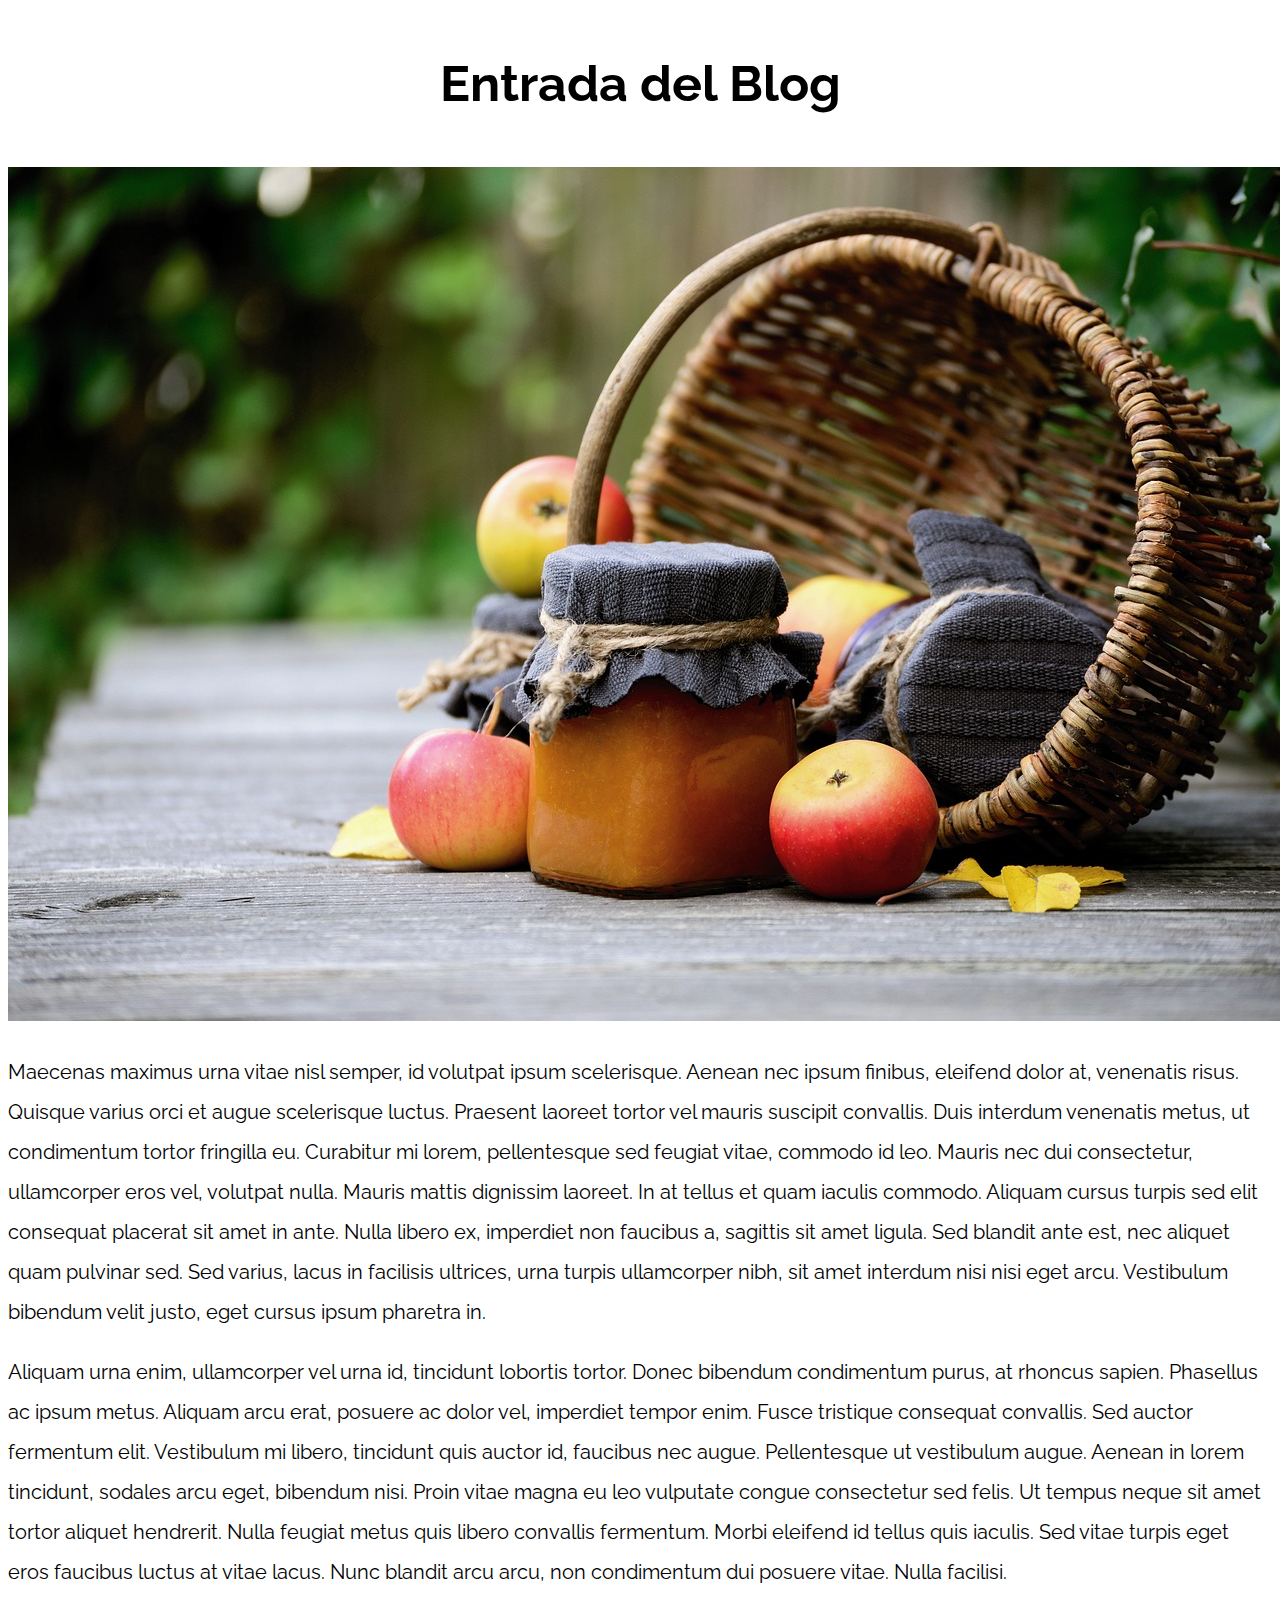
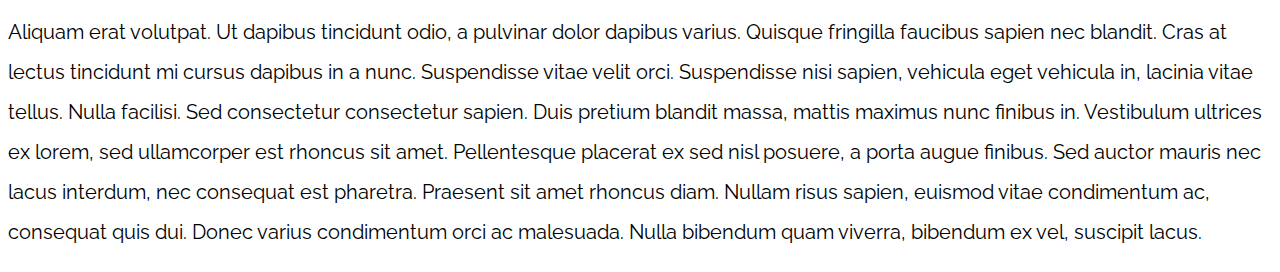
<file: 13-mostly_fluid/index.html>
<!DOCTYPE html>
<html>

<head>
    <meta charset="utf-8">
    <title>Patrones Responsive Web Design</title>
    <link rel="stylesheet" href="https://necolas.github.io/normalize.css/8.0.1/normalize.css">
    <link href="https://fonts.googleapis.com/css?family=Raleway:400,700,900" rel="stylesheet">
    <link rel="stylesheet" href="css/styles.css">
    <meta name="viewport" content="width=device-width, initial-scale=1">
</head>

<body>

    <div class="contenedor">
        <article class="entrada-blog">
            <h1>Entrada del Blog</h1>
            <img src="img/imagen1.jpg">

            <p>Maecenas maximus urna vitae nisl semper, id volutpat ipsum scelerisque. Aenean nec ipsum finibus, eleifend dolor at, venenatis risus. Quisque varius orci et augue scelerisque luctus. Praesent laoreet tortor vel mauris suscipit convallis. Duis
                interdum venenatis metus, ut condimentum tortor fringilla eu. Curabitur mi lorem, pellentesque sed feugiat vitae, commodo id leo. Mauris nec dui consectetur, ullamcorper eros vel, volutpat nulla. Mauris mattis dignissim laoreet. In at
                tellus et quam iaculis commodo. Aliquam cursus turpis sed elit consequat placerat sit amet in ante. Nulla libero ex, imperdiet non faucibus a, sagittis sit amet ligula. Sed blandit ante est, nec aliquet quam pulvinar sed. Sed varius, lacus
                in facilisis ultrices, urna turpis ullamcorper nibh, sit amet interdum nisi nisi eget arcu. Vestibulum bibendum velit justo, eget cursus ipsum pharetra in.</p>

            <p>Aliquam urna enim, ullamcorper vel urna id, tincidunt lobortis tortor. Donec bibendum condimentum purus, at rhoncus sapien. Phasellus ac ipsum metus. Aliquam arcu erat, posuere ac dolor vel, imperdiet tempor enim. Fusce tristique consequat
                convallis. Sed auctor fermentum elit. Vestibulum mi libero, tincidunt quis auctor id, faucibus nec augue. Pellentesque ut vestibulum augue. Aenean in lorem tincidunt, sodales arcu eget, bibendum nisi. Proin vitae magna eu leo vulputate
                congue consectetur sed felis. Ut tempus neque sit amet tortor aliquet hendrerit. Nulla feugiat metus quis libero convallis fermentum. Morbi eleifend id tellus quis iaculis. Sed vitae turpis eget eros faucibus luctus at vitae lacus. Nunc
                blandit arcu arcu, non condimentum dui posuere vitae. Nulla facilisi.</p>

            <p>Aliquam erat volutpat. Ut dapibus tincidunt odio, a pulvinar dolor dapibus varius. Quisque fringilla faucibus sapien nec blandit. Cras at lectus tincidunt mi cursus dapibus in a nunc. Suspendisse vitae velit orci. Suspendisse nisi sapien,
                vehicula eget vehicula in, lacinia vitae tellus. Nulla facilisi. Sed consectetur consectetur sapien. Duis pretium blandit massa, mattis maximus nunc finibus in. Vestibulum ultrices ex lorem, sed ullamcorper est rhoncus sit amet. Pellentesque
                placerat ex sed nisl posuere, a porta augue finibus. Sed auctor mauris nec lacus interdum, nec consequat est pharetra. Praesent sit amet rhoncus diam. Nullam risus sapien, euismod vitae condimentum ac, consequat quis dui. Donec varius
                condimentum orci ac malesuada. Nulla bibendum quam viverra, bibendum ex vel, suscipit lacus.</p>
        </article>

    </div>

</body>

</html>
</file>
<file: 01-2columnas_iguales_css_grid/css/styles.css>
html {
    box-sizing: border-box;
    font-size: 62.5%;
}

*,
*:before,
*:after {
    box-sizing: inherit;
}

body {
    font-family: 'Raleway', sans-serif;
    font-size: 1.6rem;
}

img {
    max-width: 100%;
}

h1 {
    font-size: 4rem;
}

.contenedor {
    max-width: 1200px;
    width: 95%;
    margin: 0 auto;
}

.entrada-blog a {
    display: inline-block;
    background-color: #2196F3;
    color: white;
    padding: 10px 20px;
    text-decoration: none;
    font-weight: bold;
    text-transform: uppercase;
}

/** CODIGO AQUI **/
@media (min-width: 768px) {
    .contenedor {
        display: grid;
        grid-template-columns: repeat(2, 1fr);
    }
    .entrada-blog {
        margin: 2rem;
    }
}
</file>
<file: 02-2columnas_iguales_flexbox/css/styles.css>
html {
    box-sizing: border-box;
    font-size: 62.5%;
}

*,
*:before,
*:after {
    box-sizing: inherit;
}

body {
    font-family: 'Raleway', sans-serif;
    font-size: 1.6rem;
}

img {
    max-width: 100%;
}

h1 {
    font-size: 4rem;
}

.contenedor {
    max-width: 1200px;
    width: 95%;
    margin: 0 auto;
}

.entrada-blog a {
    display: inline-block;
    background-color: #2196F3;
    color: white;
    padding: 10px 20px;
    text-decoration: none;
    font-weight: bold;
    text-transform: uppercase;
}

/** CODIGO AQUI **/
@media (min-width: 768px) {
    .contenedor {
        display: flex;
        justify-content: space-between;
    }
    .entrada-blog {
       margin: 1.3rem;
    }
}
</file>
<file: 03-3columnas_iguales_css_grid/css/styles.css>
html {
    box-sizing: border-box;
    font-size: 62.5%;
}

*,
*:before,
*:after {
    box-sizing: inherit;
}

body {
    font-family: 'Raleway', sans-serif;
    font-size: 1.6rem;
}

img {
    max-width: 100%;
}

h1 {
    font-size: 4rem;
}

.contenedor {
    max-width: 1200px;
    width: 95%;
    margin: 0 auto;
}

.entrada-blog a {
    display: inline-block;
    background-color: #2196F3;
    color: white;
    padding: 10px 20px;
    text-decoration: none;
    font-weight: bold;
    text-transform: uppercase;
}

/** CODIGO AQUI **/
@media (min-width: 768px) {
    .contenedor {
        display: grid;
        grid-template-columns: repeat(3, 1fr);
    }
    .entrada-blog {
        margin: 2rem;
    }
}
</file>
<file: 04-3columnas_iguales_flexbox/css/styles.css>
html {
    box-sizing: border-box;
    font-size: 62.5%;
}

*,
*:before,
*:after {
    box-sizing: inherit;
}

body {
    font-family: 'Raleway', sans-serif;
    font-size: 1.6rem;
}

img {
    max-width: 100%;
}

h1 {
    font-size: 4rem;
}

.contenedor {
    max-width: 1200px;
    width: 95%;
    margin: 0 auto;
}

.entrada-blog a {
    display: inline-block;
    background-color: #2196F3;
    color: white;
    padding: 10px 20px;
    text-decoration: none;
    font-weight: bold;
    text-transform: uppercase;
}

/** CODIGO AQUI **/
@media (min-width: 768px) {
    .contenedor {
        display: flex;
    }
    
    .entrada-blog {
        margin: 2rem;
    }
}
</file>
<file: 05-3columnas_css_grid/css/styles.css>
html {
    box-sizing: border-box;
    font-size: 62.5%;
}

*,
*:before,
*:after {
    box-sizing: inherit;
}

body {
    font-family: 'Raleway', sans-serif;
    font-size: 1.6rem;
    line-height: 2;
}

img {
    max-width: 100%;
}

h1 {
    font-size: 4rem;
}

h2 {
    font-size: 3.2rem;
}

.contenedor {
    max-width: 1200px;
    width: 95%;
    margin: 0 auto;
}

p {
    font-size: 2rem;
}

.entrada-blog a {
    display: inline-block;
    background-color: #2196F3;
    color: white;
    padding: 10px 20px;
    text-decoration: none;
    font-weight: bold;
    text-transform: uppercase;
}


/** CODIGO AQUI **/


@media (min-width: 768px) {
    .contenedor {
        display: grid;
        grid-template-columns: 20% 50% 20%;
    }
}

.contenidoprin, .aside1, .aside2{
    margin: 1rem;
}

.contenidoprin {
    grid-column: 2 / 3;
}

.aside1 {
    grid-column: 1 / 2;
    grid-row: 1 / 2;
}
</file>
<file: 06-3columnas_flexbox/css/styles.css>
html {
    box-sizing: border-box;
    font-size: 62.5%;
}

*,
*:before,
*:after {
    box-sizing: inherit;
}

body {
    font-family: 'Raleway', sans-serif;
    font-size: 1.6rem;
    line-height: 2;
}

img {
    max-width: 100%;
}

h1 {
    font-size: 4rem;
}

h2 {
    font-size: 3.2rem;
}

p {
    font-size: 2rem;
}

.contenedor {
    max-width: 1200px;
    width: 95%;
    margin: 0 auto;
}

.entrada-blog a {
    display: inline-block;
    background-color: #2196F3;
    color: white;
    padding: 10px 20px;
    text-decoration: none;
    font-weight: bold;
    text-transform: uppercase;
}

/** CODIGO AQUI **/

@media (min-width: 768px) {
    .contenedor {
        display: flex;
    }
    .conteprin, .aside1, .aside2 {
        margin: 2rem;
    }

}
</file>
<file: 07-column_drop_css_grid/css/styles.css>
html {
    box-sizing: border-box;
    font-size: 62.5%;
}

*,
*:before,
*:after {
    box-sizing: inherit;
}

body {
    font-family: 'Raleway', sans-serif;
    font-size: 1.6rem;
    line-height: 2;
}

img {
    max-width: 100%;
}

h1 {
    font-size: 4rem;
}

h2 {
    font-size: 3.2rem;
}

p {
    font-size: 2rem;
}

.contenedor {
    max-width: 1200px;
    width: 95%;
    margin: 0 auto;
}

.entrada-blog a {
    display: inline-block;
    background-color: #2196F3;
    color: white;
    padding: 10px 20px;
    text-decoration: none;
    font-weight: bold;
    text-transform: uppercase;
}



/** CODIGO AQUI **/


@media (min-width: 768px) {
    .contenedor {
        display: grid;
        grid-template-columns: repeat(2, 1fr);
    }

    .aside2 {
        grid-column: 1 / 3;
    }
}

@media (min-width: 768px) {
    .contenedor {
        grid-template-columns: repeat(3, 1fr);
    }

    .conteprin, .aside1, .aside2 {
        margin: 0 2rem;
    }

    .aside2 {
        grid-column: 3 / 4;
    }
}
</file>
<file: 09-con_sidebar_css_grid/css/styles.css>
html {
    box-sizing: border-box;
    font-size: 62.5%;
}

*,
*:before,
*:after {
    box-sizing: inherit;
}

body {
    font-family: 'Raleway', sans-serif;
    font-size: 1.6rem;
    line-height: 2;
}

img {
    max-width: 100%;
}

h1 {
    font-size: 4rem;
}

h2 {
    font-size: 3.2rem;
}

p {
    font-size: 2rem;
}

.contenedor {
    max-width: 1200px;
    width: 95%;
    margin: 0 auto;
}

.entrada-blog a {
    display: inline-block;
    background-color: #2196F3;
    color: white;
    padding: 10px 20px;
    text-decoration: none;
    font-weight: bold;
    text-transform: uppercase;
}

/** CODIGO AQUI **/
@media (min-width: 480px) {

}

@media (min-width: 768px) {
    .contenedor {
        display: grid;
        grid-template-columns: 3fr 1fr;
        grid-auto-flow: column;
    }
    article, aside {
        margin: 0 2rem;
    }
    aside {
        grid-column: 2 / 3;
    }
}
</file>
<file: 11-layout_shifter_css_grid/css/styles.css>
html {
    box-sizing: border-box;
    font-size: 62.5%;
}

*,
*:before,
*:after {
    box-sizing: inherit;
}

body {
    font-family: 'Raleway', sans-serif;
    font-size: 1.6rem;
    line-height: 2;
}

img {
    max-width: 100%;
}

h1 {
    font-size: 4rem;
}

h2 {
    font-size: 3.2rem;
}

p {
    font-size: 2rem;
}

.contenedor {
    max-width: 1200px;
    width: 95%;
    margin: 0 auto;
}

.entrada-blog a {
    display: inline-block;
    background-color: #2196F3;
    color: white;
    padding: 10px 20px;
    text-decoration: none;
    font-weight: bold;
    text-transform: uppercase;
}


/** CODIGO AQUI **/
@media (min-width: 768px) {
    .contenedor {
        display: grid;
        grid-template-areas: "contenido inferior";
    }

    .aside {
        grid-area: inferior;
    }

    .conteprin {
        grid-area: contenido;
        display: grid;
        grid-template-areas: "entrada1 entrada2";
        grid-template-columns: repeat(2, 1fr);
    }

    .entrada-blog {
        margin: 0 2rem;
    }
}

@media (min-width: 992px) {
    .contenedor {
        grid-template-areas: "contenido sidebar";
    }
    .aside {
        grid-area: sidebar;
    }
    .conteprin {
        grid-area: contenido;

        grid-template-areas: "entrada1 entrada2";

        grid-template-columns: unset;
    }
}
</file>
<file: 12-layout_shifter_flexbox/css/styles.css>
html {
    box-sizing: border-box;
    font-size: 62.5%;
}

*,
*:before,
*:after {
    box-sizing: inherit;
}

body {
    font-family: 'Raleway', sans-serif;
    font-size: 1.6rem;
    line-height: 2;
}

img {
    max-width: 100%;
}

h1 {
    font-size: 4rem;
}

h2 {
    font-size: 3.2rem;
}

p {
    font-size: 2rem;
}

.contenedor {
    max-width: 1200px;
    width: 95%;
    margin: 0 auto;
}

.entrada-blog a {
    display: inline-block;
    background-color: #2196F3;
    color: white;
    padding: 10px 20px;
    text-decoration: none;
    font-weight: bold;
    text-transform: uppercase;
}

/** CODIGO AQUI **/
@media (min-width: 768px) {
    .contenedor {
        display: flex;
        flex-direction: column-reverse;
    }
    .conteprin {
        display: flex;
        justify-content: space-between;
        margin: 0 2rem;
    }
    .entrada-blog {
        flex: 0 0 calc(50% - 2rem);
    }
}

@media (min-width: 992px) {
    .contenedor {
        flex-direction: row;
    }
    .conteprin {
        flex: 0 0 calc(66.6% - 2rem);
        margin: 0 2rem;
        flex-wrap: wrap;
    }
    .aside1 {
        flex: 0 0 calc(33.3% - 2rem);
        order: 1;
    }

    .entrada-blog {
        flex: 0 0 100%;
    }
}
</file>
<file: 13-mostly_fluid/css/styles.css>
html {
    box-sizing: border-box;
    font-size: 62.5%;
}

*,
*:before,
*:after {
    box-sizing: inherit;
}

body {
    font-family: 'Raleway', sans-serif;
    font-size: 1.6rem;
    line-height: 2;
}
h1 {
    font-size: 4rem;
}

h2 {
    font-size: 3.2rem;
}

p {
    font-size: 2rem;
}

.entrada-blog a {
    display: inline-block;
    background-color: #2196F3;
    color: white;
    padding: 10px 20px;
    text-decoration: none;
    font-weight: bold;
    text-transform: uppercase;
}

/** CODIGO AQUI **/
h1 {
    text-align: center;
    font-size: 3rem;
}

@media (min-width: 768px) {
    h1 {
        font-size: 5rem;
        
    }
}
</file>
